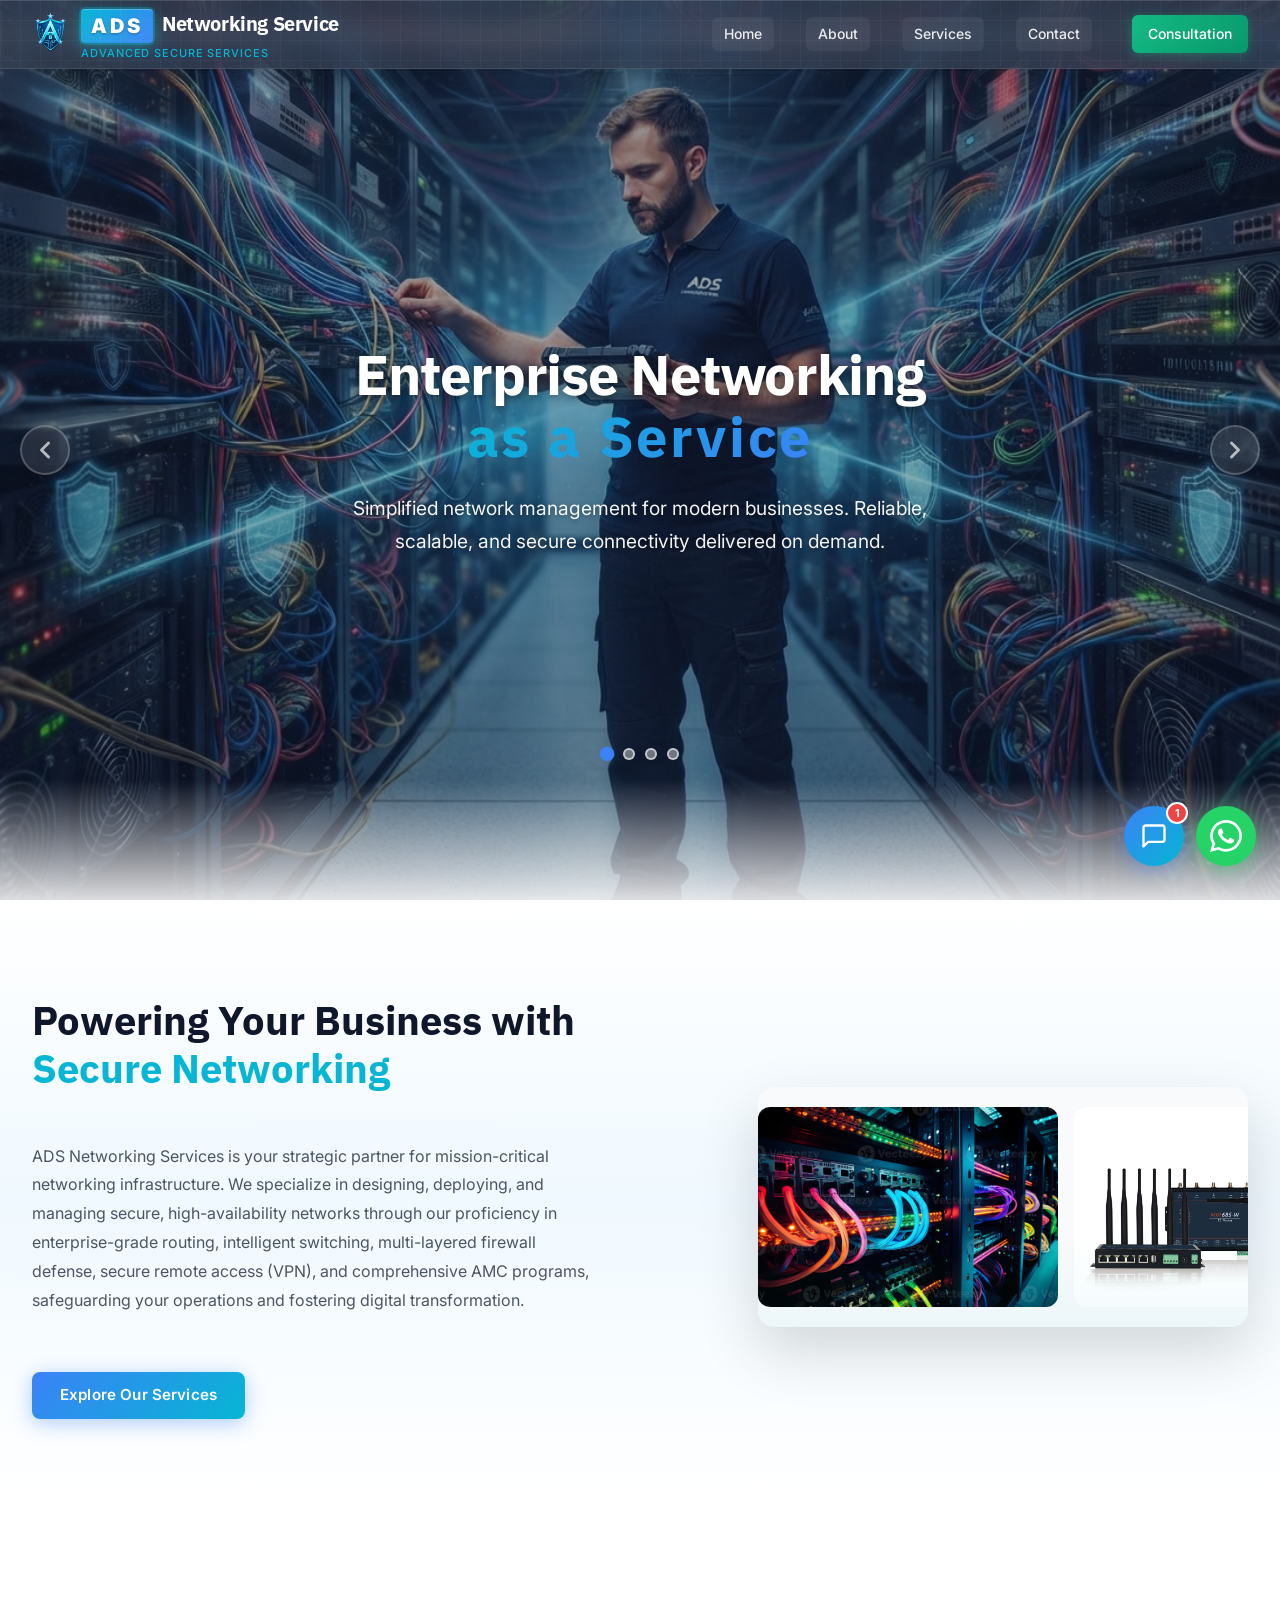
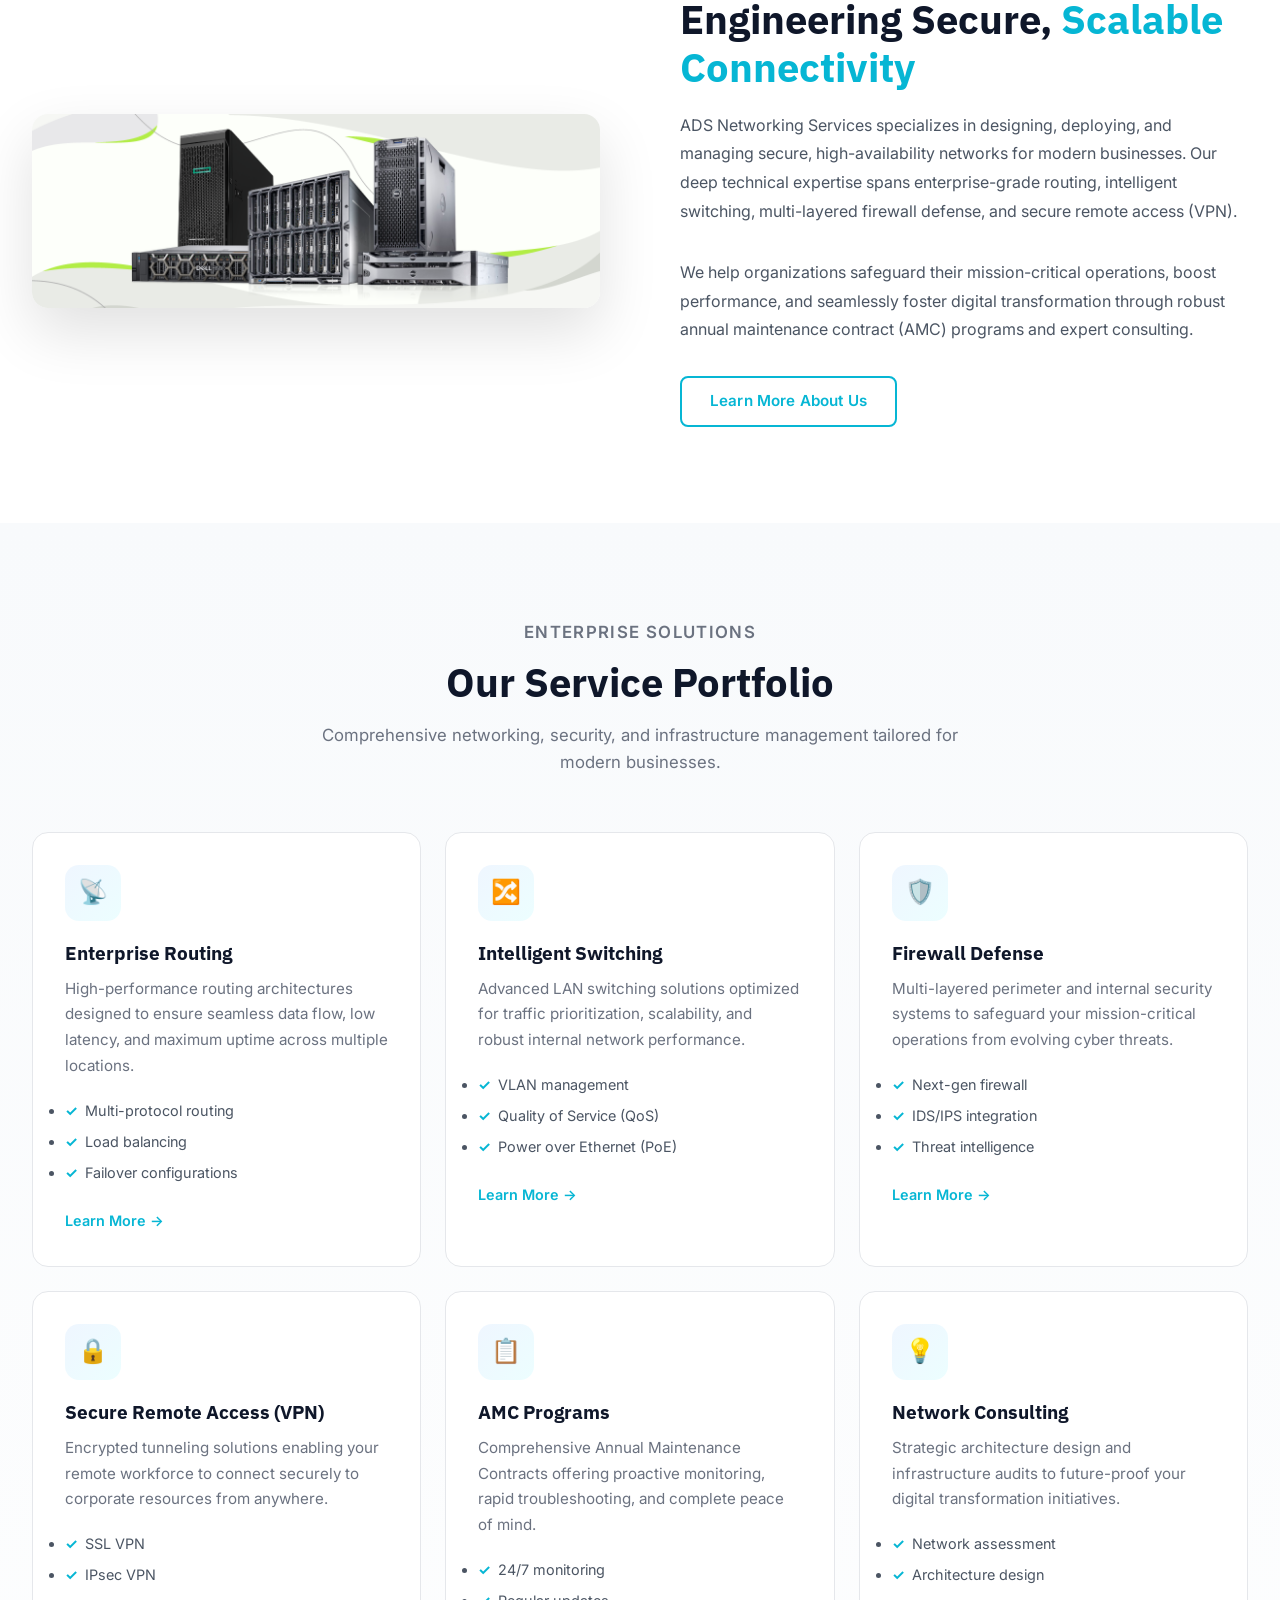
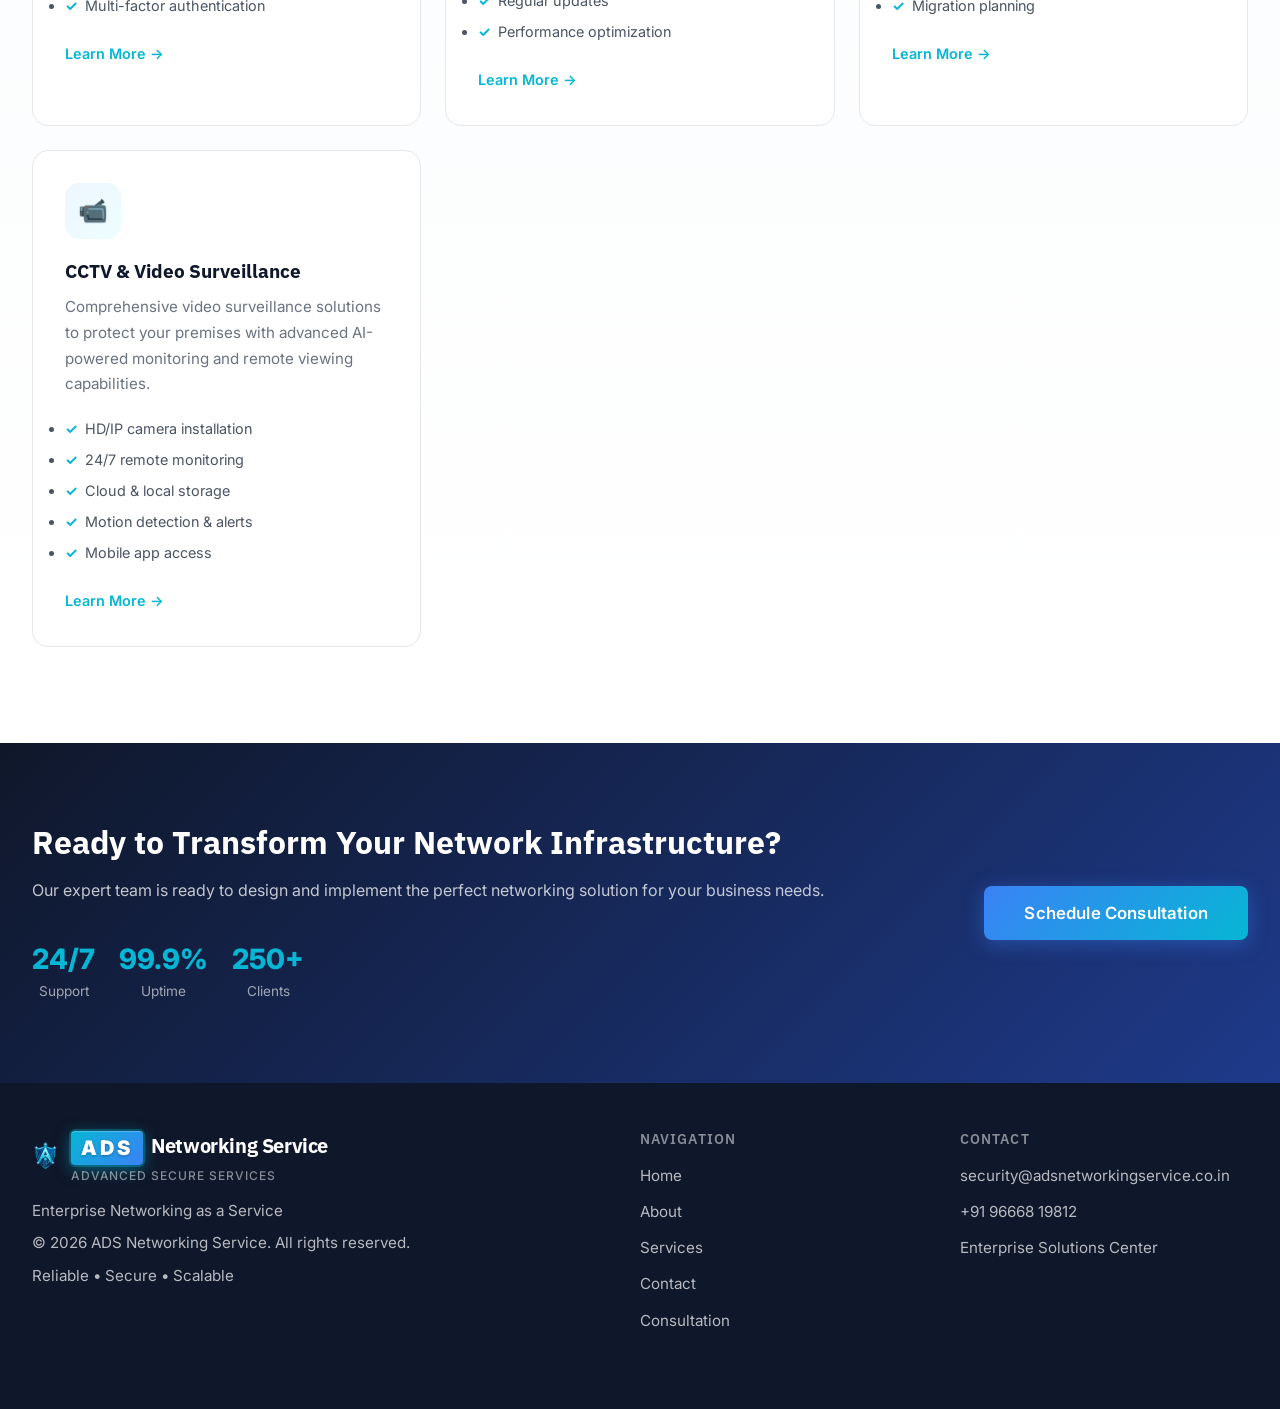
<file: index.html>
<!DOCTYPE html>
<html lang="en">
<head>
<meta charset="UTF-8">
<meta name="viewport" content="width=device-width, initial-scale=1.0">
<title>ADS Networking Service - Enterprise Networking as a Service</title>
<link rel="icon" type="image/png" href="ADS LG.png">
<link rel="apple-touch-icon" href="ADS LG.png">
<link rel="preconnect" href="https://fonts.googleapis.com">
<link rel="preconnect" href="https://fonts.gstatic.com" crossorigin>
<link href="https://fonts.googleapis.com/css2?family=IBM+Plex+Sans:wght@400;600;700&family=Inter:wght@400;500;600;700&family=Pacifico&display=swap" rel="stylesheet">
<link rel="stylesheet" href="style.css?v=4.6">
</head>
<body>

<!-- Navigation -->
<nav>
<div class="container">
<div class="logo">
<img src="ADS LG.png" alt="ADS Networking Service Logo">
<div class="logo-text">
<div class="logo-title"><span class="ads-word">ADS</span> Networking Service</div>
<div class="tagline">Advanced Secure Services</div>
</div>
</div>
<button class="menu-toggle" aria-label="Toggle navigation">
<span></span><span></span><span></span>
</button>
<div class="nav-links">
<a href="index.html" class="nav-link">Home</a>
<a href="about.html" class="nav-link">About</a>
<a href="services.html" class="nav-link">Services</a>
<a href="contact.html" class="nav-link">Contact</a>
<a href="consultation.html" class="nav-cta">Consultation</a>
</div>
</div>
</nav>

<!-- Hero Section -->
<section class="hero" id="home">
<!-- Background Images -->
<div class="hero-bg-images">
<img src="adsbg.png" alt="Networking" class="bg-slide active">
<img src="homepage.jpg" alt="Network" class="bg-slide">
<img src="adsbackground.png" alt="Infrastructure" class="bg-slide">
<img src="SW1.jpg" alt="Switches" class="bg-slide">

</div>

<!-- Navigation Arrows -->
<button class="hero-arrow hero-prev" id="heroPrev" aria-label="Previous image">
<svg xmlns="http://www.w3.org/2000/svg" viewBox="0 0 24 24" width="28" height="28" fill="none" stroke="currentColor" stroke-width="2.5" stroke-linecap="round" stroke-linejoin="round">
<polyline points="15 18 9 12 15 6"></polyline>
</svg>
</button>
<button class="hero-arrow hero-next" id="heroNext" aria-label="Next image">
<svg xmlns="http://www.w3.org/2000/svg" viewBox="0 0 24 24" width="28" height="28" fill="none" stroke="currentColor" stroke-width="2.5" stroke-linecap="round" stroke-linejoin="round">
<polyline points="9 18 15 12 9 6"></polyline>
</svg>
</button>

<!-- Slide Indicators -->
<div class="hero-indicators" id="heroIndicators">
<span class="indicator active" data-slide="0"></span>
</div>

<div class="hero-content">
<h1>Enterprise Networking <span class="ads-highlight">as a Service</span></h1>
<p>Simplified network management for modern businesses. Reliable, scalable, and secure connectivity delivered on demand.</p>
</div>
</section>

<!-- Animated Home Section -->
<section class="home-content" id="features">
<div class="container">
<div class="home-grid">

<div class="home-text reveal">
<h2>Powering Your Business with <span>Secure Networking</span></h2><br>
<p>
ADS Networking Services is your strategic partner for mission-critical networking infrastructure.
We specialize in designing, deploying, and managing secure, high-availability networks through our proficiency in
enterprise-grade routing, intelligent switching, multi-layered firewall defense, secure remote access (VPN),
and comprehensive AMC programs, safeguarding your operations and fostering digital transformation.
</p><br>
<a href="services.html" class="btn btn-primary">
Explore Our Services
</a><br>
</div>

<div class="image-slider reveal">
<div class="slider-track">
<img src="switch.jpg" alt="Switch">
<img src="router.jpg" alt="Router">
<img src="firewall.jpg" alt="Firewall">
<img src="server.png" alt="Server">
</div>
</div>
</div>
</div>
</section>

<!-- About Section -->
<section class="about-section" id="about">
<div class="container">
<div class="about-grid">
<div class="about-image reveal">
<img src="server.png" alt="Enterprise Networking Infrastructure">
</div>
<div class="about-text reveal">
<h2>Engineering Secure, <span>Scalable Connectivity</span></h2>
<p>
ADS Networking Services specializes in designing, deploying, and managing secure, high-availability networks for modern businesses. Our deep technical expertise spans enterprise-grade routing, intelligent switching, multi-layered firewall defense, and secure remote access (VPN).
</p>
<p>
We help organizations safeguard their mission-critical operations, boost performance, and seamlessly foster digital transformation through robust annual maintenance contract (AMC) programs and expert consulting.
</p>
<a href="about.html" class="btn btn-outline">Learn More About Us</a>
</div>
</div>
</div>
</section>

<!-- Services Section -->
<section class="services-section" id="services">
<div class="container">
<div class="section-header reveal">
<p class="eyebrow">Enterprise Solutions</p>
<h2>Our <span>Service Portfolio</span></h2>
<p>Comprehensive networking, security, and infrastructure management tailored for modern businesses.</p>
</div>

<div class="services-grid">
<div class="service-card reveal">
<div class="service-icon">📡</div>
<h3>Enterprise Routing</h3>
<p>High-performance routing architectures designed to ensure seamless data flow, low latency, and maximum uptime across multiple locations.</p>
<ul>
<li>Multi-protocol routing</li>
<li>Load balancing</li>
<li>Failover configurations</li>
</ul>
<a href="services.html" class="service-link">Learn More →</a>
</div>

<div class="service-card reveal">
<div class="service-icon">🔀</div>
<h3>Intelligent Switching</h3>
<p>Advanced LAN switching solutions optimized for traffic prioritization, scalability, and robust internal network performance.</p>
<ul>
<li>VLAN management</li>
<li>Quality of Service (QoS)</li>
<li>Power over Ethernet (PoE)</li>
</ul>
<a href="services.html" class="service-link">Learn More →</a>
</div>

<div class="service-card reveal">
<div class="service-icon">🛡️</div>
<h3>Firewall Defense</h3>
<p>Multi-layered perimeter and internal security systems to safeguard your mission-critical operations from evolving cyber threats.</p>
<ul>
<li>Next-gen firewall</li>
<li>IDS/IPS integration</li>
<li>Threat intelligence</li>
</ul>
<a href="services.html" class="service-link">Learn More →</a>
</div>

<div class="service-card reveal">
<div class="service-icon">🔒</div>
<h3>Secure Remote Access (VPN)</h3>
<p>Encrypted tunneling solutions enabling your remote workforce to connect securely to corporate resources from anywhere.</p>
<ul>
<li>SSL VPN</li>
<li>IPsec VPN</li>
<li>Multi-factor authentication</li>
</ul>
<a href="services.html" class="service-link">Learn More →</a>
</div>

<div class="service-card reveal">
<div class="service-icon">📋</div>
<h3>AMC Programs</h3>
<p>Comprehensive Annual Maintenance Contracts offering proactive monitoring, rapid troubleshooting, and complete peace of mind.</p>
<ul>
<li>24/7 monitoring</li>
<li>Regular updates</li>
<li>Performance optimization</li>
</ul>
<a href="services.html" class="service-link">Learn More →</a>
</div>

<div class="service-card reveal">
<div class="service-icon">💡</div>
<h3>Network Consulting</h3>
<p>Strategic architecture design and infrastructure audits to future-proof your digital transformation initiatives.</p>
<ul>
<li>Network assessment</li>
<li>Architecture design</li>
<li>Migration planning</li>
</ul>
<a href="services.html" class="service-link">Learn More →</a>
</div>

<div class="service-card reveal">
<div class="service-icon">📹</div>
<h3>CCTV & Video Surveillance</h3>
<p>Comprehensive video surveillance solutions to protect your premises with advanced AI-powered monitoring and remote viewing capabilities.</p>
<ul>
<li>HD/IP camera installation</li>
<li>24/7 remote monitoring</li>
<li>Cloud & local storage</li>
<li>Motion detection & alerts</li>
<li>Mobile app access</li>
</ul>
<a href="services.html" class="service-link">Learn More →</a>
</div>
</div>
</div>
</section>

<!-- CTA Section -->
<section class="cta-section" id="consultation">
<div class="container">
<div class="cta-grid">
<div class="cta-content reveal">
<h2>Ready to Transform Your Network Infrastructure?</h2>
<p>Our expert team is ready to design and implement the perfect networking solution for your business needs.</p>
<div class="cta-stats">
<div class="cta-stat">
<div class="cta-stat-number">24/7</div>
<div class="cta-stat-label">Support</div>
</div>
<div class="cta-stat">
<div class="cta-stat-number">99.9%</div>
<div class="cta-stat-label">Uptime</div>
</div>
<div class="cta-stat">
<div class="cta-stat-number">250+</div>
<div class="cta-stat-label">Clients</div>
</div>
</div>
</div>
<div class="cta-action reveal">
<a href="consultation.html" class="btn btn-primary btn-large">Schedule Consultation</a>
</div>
</div>
</div>
</section>

<!-- Footer -->
<footer>
<div class="container">
<div class="footer-grid">
<div class="footer-col">
<div class="footer-brand">
<div class="logo">
<img src="ADS LG.png" alt="ADS Networking Service Logo">
<div class="logo-text">
<div class="logo-title"><span class="ads-word">ADS</span> Networking Service</div>
<div class="tagline">Advanced Secure Services</div>
</div>
</div>
<p class="footer-tagline">Enterprise Networking as a Service</p>
</div>
<p>&copy; 2026 ADS Networking Service. All rights reserved.</p>
<p class="footer-subtitle">Reliable • Secure • Scalable</p>
</div>

<div class="footer-col">
<h4>Navigation</h4>
<a href="index.html">Home</a>
<a href="about.html">About</a>
<a href="services.html">Services</a>
<a href="contact.html">Contact</a>
<a href="consultation.html">Consultation</a>
</div>

<div class="footer-col">
<h4>Contact</h4>
<p><a href="mailto:security@adsnetworkingservice.co.in">security@adsnetworkingservice.co.in</a></p>
<p><a href="tel:+919666819812">+91 96668 19812</a></p>
<p>Enterprise Solutions Center</p>
</div>
</div>
</div>
</footer>

<!-- WhatsApp Floating Button -->
<a href="https://wa.me/919666819812?text=Hi%2C%20I%27m%20interested%20in%20your%20enterprise%20networking%20services" class="whatsapp-float" target="_blank" rel="noopener" aria-label="Chat on WhatsApp">
<svg xmlns="http://www.w3.org/2000/svg" viewBox="0 0 24 24" width="32" height="32" fill="#fff">
<path d="M17.472 14.382c-.297-.149-1.758-.867-2.03-.967-.273-.099-.471-.148-.67.15-.197.297-.767.966-.94 1.164-.173.199-.347.223-.644.075-.297-.15-1.255-.463-2.39-1.475-.883-.788-1.48-1.761-1.653-2.059-.173-.297-.018-.458.13-.606.134-.133.298-.347.446-.52.149-.174.198-.298.298-.497.099-.198.05-.371-.025-.52-.075-.149-.669-1.612-.916-2.207-.242-.579-.487-.5-.669-.51-.173-.008-.371-.01-.57-.01-.198 0-.52.074-.792.372-.272.297-1.04 1.016-1.04 2.479 0 1.462 1.065 2.875 1.213 3.074.149.198 2.096 3.2 5.077 4.487.709.306 1.262.489 1.694.625.712.227 1.36.195 1.871.118.571-.085 1.758-.719 2.006-1.413.248-.694.248-1.289.173-1.413-.074-.124-.272-.198-.57-.347m-5.421 7.403h-.004a9.87 9.87 0 01-5.031-1.378l-.361-.214-3.741.982.998-3.648-.235-.374a9.86 9.86 0 01-1.51-5.26c.001-5.45 4.436-9.884 9.888-9.884 2.64 0 5.122 1.03 6.988 2.898a9.825 9.825 0 012.893 6.994c-.003 5.45-4.437 9.884-9.885 9.884m8.413-18.297A11.815 11.815 0 0012.05 0C5.495 0 .16 5.335.157 11.892c0 2.096.547 4.142 1.588 5.945L.057 24l6.305-1.654a11.882 11.882 0 005.683 1.448h.005c6.554 0 11.89-5.335 11.893-11.893a11.821 11.821 0 00-3.48-8.413Z"/>
</svg>
</a>

<!-- Chatbot Widget -->
<div class="chatbot-widget" id="chatbotWidget">
<button class="chatbot-toggle" id="chatbotToggle" aria-label="Open chat">
<svg class="chat-icon" xmlns="http://www.w3.org/2000/svg" viewBox="0 0 24 24" width="28" height="28" fill="none" stroke="#fff" stroke-width="2" stroke-linecap="round" stroke-linejoin="round">
<path d="M21 15a2 2 0 0 1-2 2H7l-4 4V5a2 2 0 0 1 2-2h14a2 2 0 0 1 2 2z"></path>
</svg>
<svg class="close-icon" xmlns="http://www.w3.org/2000/svg" viewBox="0 0 24 24" width="28" height="28" fill="none" stroke="#fff" stroke-width="2" stroke-linecap="round" stroke-linejoin="round">
<line x1="18" y1="6" x2="6" y2="18"></line>
<line x1="6" y1="6" x2="18" y2="18"></line>
</svg>
<span class="chatbot-notification" id="chatbotNotification">1</span>
</button>

<div class="chatbot-window" id="chatbotWindow">
<div class="chatbot-header">
<div class="chatbot-avatar">🤖</div>
<div class="chatbot-info">
<h4>ADS Assistant</h4>
<span class="chatbot-status"><span class="status-dot"></span> Online</span>
</div>
<button class="chatbot-minimize" id="chatbotMinimize" aria-label="Minimize chat">−</button>
</div>

<div class="chatbot-messages" id="chatbotMessages">
<div class="chat-message bot">
<div class="message-content">
<p>👋 Hi there! Welcome to <strong>ADS Networking Service</strong>.</p>
<p>How can I help you today?</p>
</div>
<span class="message-time">Now</span>
</div>

<div class="quick-replies" id="quickReplies">
<button class="quick-reply" data-reply="services">Our Services</button>
<button class="quick-reply" data-reply="pricing">Pricing</button>
<button class="quick-reply" data-reply="consultation">Free Consultation</button>
<button class="quick-reply" data-reply="support">Technical Support</button>
<button class="quick-reply" data-reply="contact">Contact Info</button>
</div>
</div>

<form class="chatbot-input" id="chatbotForm">
<input type="text" id="chatbotInput" placeholder="Type your message..." autocomplete="off" required>
<button type="submit" aria-label="Send message">
<svg xmlns="http://www.w3.org/2000/svg" viewBox="0 0 24 24" width="20" height="20" fill="none" stroke="currentColor" stroke-width="2" stroke-linecap="round" stroke-linejoin="round">
<line x1="22" y1="2" x2="11" y2="13"></line>
<polygon points="22 2 15 22 11 13 2 9 22 2"></polygon>
</svg>
</button>
</form>

<div class="chatbot-footer">
Powered by <strong>ADS Networking Service</strong>
</div>
</div>
</div>

<script src="script.js?v=3.0"></script>
</body>
</html>
</file>
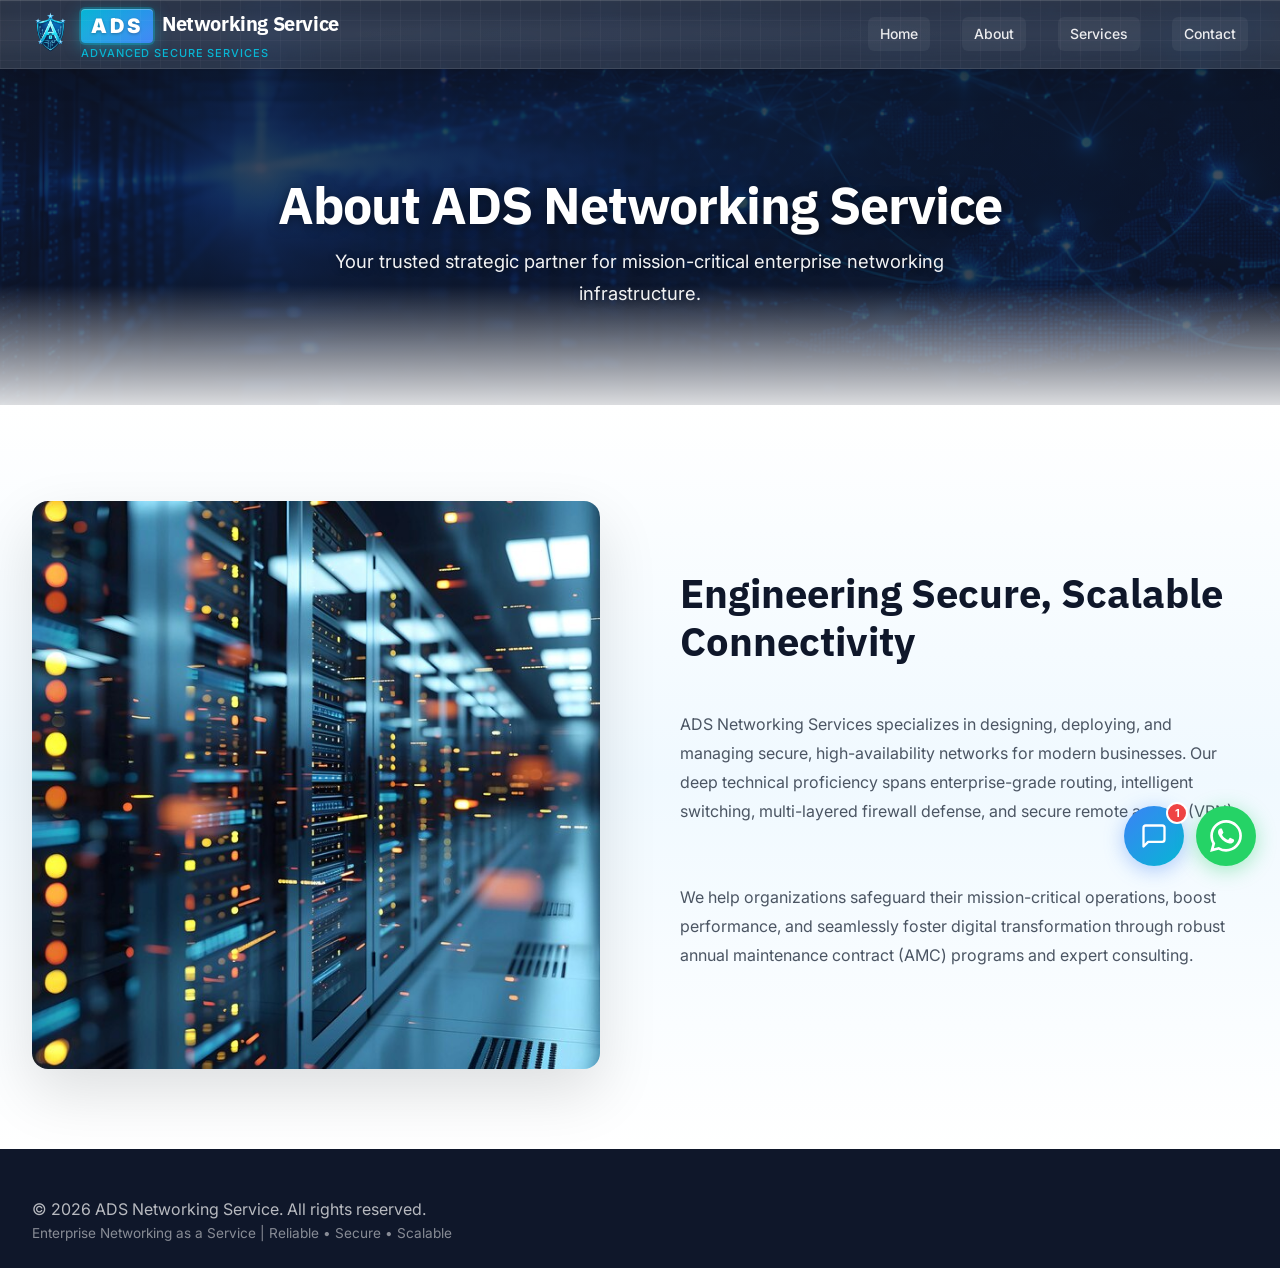
<file: about.html>
<!DOCTYPE html>
<html lang="en">
<head>
<meta charset="UTF-8">
<meta name="viewport" content="width=device-width, initial-scale=1.0">
<title>About Us - ADS Networking Service</title>
<link rel="icon" type="image/png" href="ADS LG.png">
<link rel="apple-touch-icon" href="ADS LG.png">
<link rel="preconnect" href="https://fonts.googleapis.com">
<link rel="preconnect" href="https://fonts.gstatic.com" crossorigin>
<link href="https://fonts.googleapis.com/css2?family=IBM+Plex+Sans:wght@400;600;700&family=Inter:wght@400;500;600;700&family=Pacifico&display=swap" rel="stylesheet">
<link rel="stylesheet" href="style.css?v=4.1">
</head>
<body>

<!-- Navigation -->
<nav>
<div class="container">
<div class="logo">
<img src="ADS LG.png" alt="ADS Networking Service Logo">
<div class="logo-text">
<div class="logo-title"><span class="ads-word">ADS</span> Networking Service</div>
<div class="tagline">Advanced Secure Services</div>
</div>
</div>
<button class="menu-toggle" aria-label="Toggle navigation">
<span></span><span></span><span></span>
</button>
<div class="nav-links">
<a href="index.html" class="nav-link">Home</a>
<a href="about.html" class="nav-link active">About</a>
<a href="services.html" class="nav-link">Services</a>
<a href="contact.html" class="nav-link">Contact</a>
</div>
</div>
</nav>

<!-- About Header -->
<section class="hero page-hero" id="about-header" style="background-image: url('About.png');">
<div class="hero-overlay"></div>
<div class="hero-content">
<h1>About ADS Networking Service</h1>
<p>Your trusted strategic partner for mission-critical enterprise networking infrastructure.</p>
</div>
</section>

<!-- About Content -->
<section class="home-content" id="about-content">
<div class="container">
<div class="about-grid">
<div class="about-image reveal">
<img src="homepage.jpg" alt="Enterprise Networking Infrastructure">
</div>
<div class="about-text reveal">
<h2>Engineering Secure, Scalable Connectivity</h2>
<br>
<p>
ADS Networking Services specializes in designing, deploying, and managing secure, high-availability networks for modern businesses. Our deep technical proficiency spans enterprise-grade routing, intelligent switching, multi-layered firewall defense, and secure remote access (VPN).
</p>
<br>
<p>
We help organizations safeguard their mission-critical operations, boost performance, and seamlessly foster digital transformation through robust annual maintenance contract (AMC) programs and expert consulting.
</p>
</div>
</div>
</div>
</section>

<script src="script.js?v=2.0"></script>

<!-- WhatsApp Floating Button -->
<a href="https://wa.me/919666819812?text=Hi%2C%20I%27m%20interested%20in%20your%20enterprise%20networking%20services" class="whatsapp-float" target="_blank" rel="noopener" aria-label="Chat on WhatsApp">
<svg xmlns="http://www.w3.org/2000/svg" viewBox="0 0 24 24" width="32" height="32" fill="#fff"><path d="M17.472 14.382c-.297-.149-1.758-.867-2.03-.967-.273-.099-.471-.148-.67.15-.197.297-.767.966-.94 1.164-.173.199-.347.223-.644.075-.297-.15-1.255-.463-2.39-1.475-.883-.788-1.48-1.761-1.653-2.059-.173-.297-.018-.458.13-.606.134-.133.298-.347.446-.52.149-.174.198-.298.298-.497.099-.198.05-.371-.025-.52-.075-.149-.669-1.612-.916-2.207-.242-.579-.487-.5-.669-.51-.173-.008-.371-.01-.57-.01-.198 0-.52.074-.792.372-.272.297-1.04 1.016-1.04 2.479 0 1.462 1.065 2.875 1.213 3.074.149.198 2.096 3.2 5.077 4.487.709.306 1.262.489 1.694.625.712.227 1.36.195 1.871.118.571-.085 1.758-.719 2.006-1.413.248-.694.248-1.289.173-1.413-.074-.124-.272-.198-.57-.347m-5.421 7.403h-.004a9.87 9.87 0 01-5.031-1.378l-.361-.214-3.741.982.998-3.648-.235-.374a9.86 9.86 0 01-1.51-5.26c.001-5.45 4.436-9.884 9.888-9.884 2.64 0 5.122 1.03 6.988 2.898a9.825 9.825 0 012.893 6.994c-.003 5.45-4.437 9.884-9.885 9.884m8.413-18.297A11.815 11.815 0 0012.05 0C5.495 0 .16 5.335.157 11.892c0 2.096.547 4.142 1.588 5.945L.057 24l6.305-1.654a11.882 11.882 0 005.683 1.448h.005c6.554 0 11.89-5.335 11.893-11.893a11.821 11.821 0 00-3.48-8.413Z"/></svg>
</a>

<!-- Chatbot Widget -->
<div class="chatbot-widget" id="chatbotWidget">
<button class="chatbot-toggle" id="chatbotToggle" aria-label="Open chat">
<svg class="chat-icon" xmlns="http://www.w3.org/2000/svg" viewBox="0 0 24 24" width="28" height="28" fill="none" stroke="#fff" stroke-width="2" stroke-linecap="round" stroke-linejoin="round"><path d="M21 15a2 2 0 0 1-2 2H7l-4 4V5a2 2 0 0 1 2-2h14a2 2 0 0 1 2 2z"></path></svg>
<svg class="close-icon" xmlns="http://www.w3.org/2000/svg" viewBox="0 0 24 24" width="28" height="28" fill="none" stroke="#fff" stroke-width="2" stroke-linecap="round" stroke-linejoin="round"><line x1="18" y1="6" x2="6" y2="18"></line><line x1="6" y1="6" x2="18" y2="18"></line></svg>
<span class="chatbot-notification" id="chatbotNotification">1</span>
</button>
<div class="chatbot-window" id="chatbotWindow">
<div class="chatbot-header">
<div class="chatbot-avatar">🤖</div>
<div class="chatbot-info"><h4>ADS Assistant</h4><span class="chatbot-status"><span class="status-dot"></span> Online</span></div>
<button class="chatbot-minimize" id="chatbotMinimize" aria-label="Minimize chat">−</button>
</div>
<div class="chatbot-messages" id="chatbotMessages">
<div class="chat-message bot">
<div class="message-content"><p>👋 Hi there! Welcome to <strong>ADS Networking Service</strong>.</p><p>How can I help you today?</p></div>
<span class="message-time">Now</span>
</div>
<div class="quick-replies" id="quickReplies">
<button class="quick-reply" data-reply="services">Our Services</button>
<button class="quick-reply" data-reply="pricing">Pricing</button>
<button class="quick-reply" data-reply="consultation">Free Consultation</button>
<button class="quick-reply" data-reply="support">Technical Support</button>
<button class="quick-reply" data-reply="contact">Contact Info</button>
</div>
</div>
<form class="chatbot-input" id="chatbotForm">
<input type="text" id="chatbotInput" placeholder="Type your message..." autocomplete="off" required>
<button type="submit" aria-label="Send message"><svg xmlns="http://www.w3.org/2000/svg" viewBox="0 0 24 24" width="20" height="20" fill="none" stroke="currentColor" stroke-width="2" stroke-linecap="round" stroke-linejoin="round"><line x1="22" y1="2" x2="11" y2="13"></line><polygon points="22 2 15 22 11 13 2 9 22 2"></polygon></svg></button>
</form>
<div class="chatbot-footer">Powered by <strong>ADS Networking</strong></div>
</div>
</div>

<!-- Footer -->
<footer>
<div class="container">
<p>&copy; 2026 ADS Networking Service. All rights reserved.</p>
<p class="footer-subtitle">Enterprise Networking as a Service | Reliable • Secure • Scalable</p>
</div>
</footer>
</body>
</html>
</file>
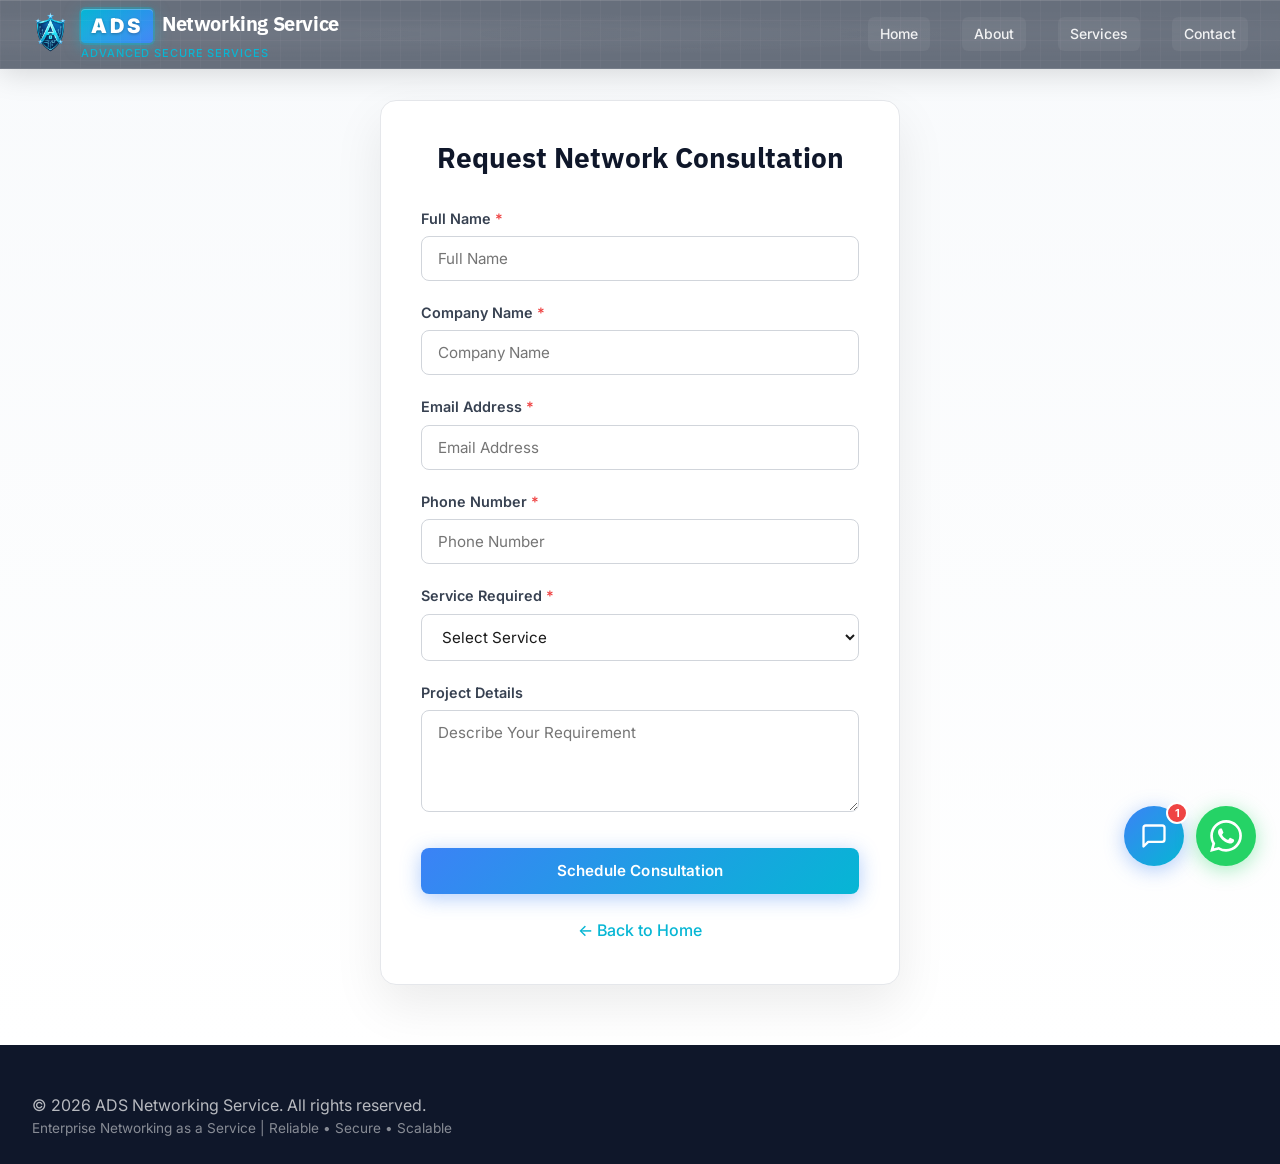
<file: consultation.html>
<!DOCTYPE html>
<html lang="en">
<head>
<meta charset="UTF-8">
<meta name="viewport" content="width=device-width, initial-scale=1.0">
<title>Schedule Consultation - ADS Networking Service</title>
<link rel="icon" type="image/png" href="ADS LG.png">
<link rel="apple-touch-icon" href="ADS LG.png">
<link rel="preconnect" href="https://fonts.googleapis.com">
<link rel="preconnect" href="https://fonts.gstatic.com" crossorigin>
<link href="https://fonts.googleapis.com/css2?family=IBM+Plex+Sans:wght@400;600;700&family=Inter:wght@400;500;600;700&family=Pacifico&display=swap" rel="stylesheet">
<link rel="stylesheet" href="style.css?v=4.2">
</head>
<body>

<!-- Navigation -->
<nav>
<div class="container">
<div class="logo">
<img src="ADS LG.png" alt="ADS Networking Service Logo">
<div class="logo-text">
<div class="logo-title"><span class="ads-word">ADS</span> Networking Service</div>
<div class="tagline">Advanced Secure Services</div>
</div>
</div>
<button class="menu-toggle" aria-label="Toggle navigation">
<span></span><span></span><span></span>
</button>
<div class="nav-links">
<a href="index.html" class="nav-link">Home</a>
<a href="about.html" class="nav-link">About</a>
<a href="services.html" class="nav-link">Services</a>
<a href="contact.html" class="nav-link">Contact</a>
</div>
</div>
</nav>

<!-- Consultation -->
<section class="consultation-page">
<div class="consultation-container">
<h2>Request Network Consultation</h2>

<form id="consultForm" class="consultation-form" action="https://formspree.io/f/xzdjpdqq" method="POST">

    <div class="form-group">
        <label for="name">Full Name <span class="required">*</span></label>
        <input type="text" id="name" name="name" placeholder="Full Name" required>
        <span class="form-error" data-for="name"></span>
    </div>

    <div class="form-group">
        <label for="company">Company Name <span class="required">*</span></label>
        <input type="text" id="company" name="company" placeholder="Company Name" required>
        <span class="form-error" data-for="company"></span>
    </div>

    <div class="form-group">
        <label for="email">Email Address <span class="required">*</span></label>
        <input type="email" id="email" name="email" placeholder="Email Address" required>
        <span class="form-error" data-for="email"></span>
    </div>

    <div class="form-group">
        <label for="phone">Phone Number <span class="required">*</span></label>
        <input type="tel" id="phone" name="phone" placeholder="Phone Number" required>
        <span class="form-error" data-for="phone"></span>
    </div>

    <div class="form-group">
        <label for="service">Service Required <span class="required">*</span></label>
        <select id="service" name="service" required>
            <option value="">Select Service</option>
            <option>LAN Setup</option>
            <option>WAN Infrastructure</option>
            <option>Firewall & Security</option>
            <option>Network Management</option>
            <option>Windows & Linux Server Installation</option>
            <option>CCTV & Video Surveillance</option>
        </select>
    </div>

    <div class="form-group">
        <label for="message">Project Details</label>
        <textarea id="message" name="message" rows="4" placeholder="Describe Your Requirement"></textarea>
    </div>

    <button type="submit" class="btn btn-primary">Schedule Consultation</button>

    <p class="form-success" id="formSuccess" data-form-success="true">
        Thank you! Our networking team will contact you within 24 hours.
    </p>

</form>

<div class="back-home">
<a href="index.html">← Back to Home</a>
</div>
</div>
</section>

<script src="script.js?v=2.0"></script>

<!-- WhatsApp Floating Button -->
<a href="https://wa.me/919666819812?text=Hi%2C%20I%27m%20interested%20in%20your%20enterprise%20networking%20services" class="whatsapp-float" target="_blank" rel="noopener" aria-label="Chat on WhatsApp">
<svg xmlns="http://www.w3.org/2000/svg" viewBox="0 0 24 24" width="32" height="32" fill="#fff"><path d="M17.472 14.382c-.297-.149-1.758-.867-2.03-.967-.273-.099-.471-.148-.67.15-.197.297-.767.966-.94 1.164-.173.199-.347.223-.644.075-.297-.15-1.255-.463-2.39-1.475-.883-.788-1.48-1.761-1.653-2.059-.173-.297-.018-.458.13-.606.134-.133.298-.347.446-.52.149-.174.198-.298.298-.497.099-.198.05-.371-.025-.52-.075-.149-.669-1.612-.916-2.207-.242-.579-.487-.5-.669-.51-.173-.008-.371-.01-.57-.01-.198 0-.52.074-.792.372-.272.297-1.04 1.016-1.04 2.479 0 1.462 1.065 2.875 1.213 3.074.149.198 2.096 3.2 5.077 4.487.709.306 1.262.489 1.694.625.712.227 1.36.195 1.871.118.571-.085 1.758-.719 2.006-1.413.248-.694.248-1.289.173-1.413-.074-.124-.272-.198-.57-.347m-5.421 7.403h-.004a9.87 9.87 0 01-5.031-1.378l-.361-.214-3.741.982.998-3.648-.235-.374a9.86 9.86 0 01-1.51-5.26c.001-5.45 4.436-9.884 9.888-9.884 2.64 0 5.122 1.03 6.988 2.898a9.825 9.825 0 012.893 6.994c-.003 5.45-4.437 9.884-9.885 9.884m8.413-18.297A11.815 11.815 0 0012.05 0C5.495 0 .16 5.335.157 11.892c0 2.096.547 4.142 1.588 5.945L.057 24l6.305-1.654a11.882 11.882 0 005.683 1.448h.005c6.554 0 11.89-5.335 11.893-11.893a11.821 11.821 0 00-3.48-8.413Z"/></svg>
</a>

<!-- Chatbot Widget -->
<div class="chatbot-widget" id="chatbotWidget">
<button class="chatbot-toggle" id="chatbotToggle" aria-label="Open chat">
<svg class="chat-icon" xmlns="http://www.w3.org/2000/svg" viewBox="0 0 24 24" width="28" height="28" fill="none" stroke="#fff" stroke-width="2" stroke-linecap="round" stroke-linejoin="round"><path d="M21 15a2 2 0 0 1-2 2H7l-4 4V5a2 2 0 0 1 2-2h14a2 2 0 0 1 2 2z"></path></svg>
<svg class="close-icon" xmlns="http://www.w3.org/2000/svg" viewBox="0 0 24 24" width="28" height="28" fill="none" stroke="#fff" stroke-width="2" stroke-linecap="round" stroke-linejoin="round"><line x1="18" y1="6" x2="6" y2="18"></line><line x1="6" y1="6" x2="18" y2="18"></line></svg>
<span class="chatbot-notification" id="chatbotNotification">1</span>
</button>
<div class="chatbot-window" id="chatbotWindow">
<div class="chatbot-header">
<div class="chatbot-avatar">🤖</div>
<div class="chatbot-info"><h4>ADS Assistant</h4><span class="chatbot-status"><span class="status-dot"></span> Online</span></div>
<button class="chatbot-minimize" id="chatbotMinimize" aria-label="Minimize chat">−</button>
</div>
<div class="chatbot-messages" id="chatbotMessages">
<div class="chat-message bot">
<div class="message-content"><p>👋 Hi there! Welcome to <strong>ADS Networking Service</strong>.</p><p>How can I help you today?</p></div>
<span class="message-time">Now</span>
</div>
<div class="quick-replies" id="quickReplies">
<button class="quick-reply" data-reply="services">Our Services</button>
<button class="quick-reply" data-reply="pricing">Pricing</button>
<button class="quick-reply" data-reply="consultation">Free Consultation</button>
<button class="quick-reply" data-reply="support">Technical Support</button>
<button class="quick-reply" data-reply="contact">Contact Info</button>
</div>
</div>
<form class="chatbot-input" id="chatbotForm">
<input type="text" id="chatbotInput" placeholder="Type your message..." autocomplete="off" required>
<button type="submit" aria-label="Send message"><svg xmlns="http://www.w3.org/2000/svg" viewBox="0 0 24 24" width="20" height="20" fill="none" stroke="currentColor" stroke-width="2" stroke-linecap="round" stroke-linejoin="round"><line x1="22" y1="2" x2="11" y2="13"></line><polygon points="22 2 15 22 11 13 2 9 22 2"></polygon></svg></button>
</form>
<div class="chatbot-footer">Powered by <strong>ADS Networking</strong></div>
</div>
</div>

<!-- Footer -->
<footer>
<div class="container">
<p>&copy; 2026 ADS Networking Service. All rights reserved.</p>
<p class="footer-subtitle">Enterprise Networking as a Service | Reliable • Secure • Scalable</p>
</div>
</footer>
</body>
</html>
</file>
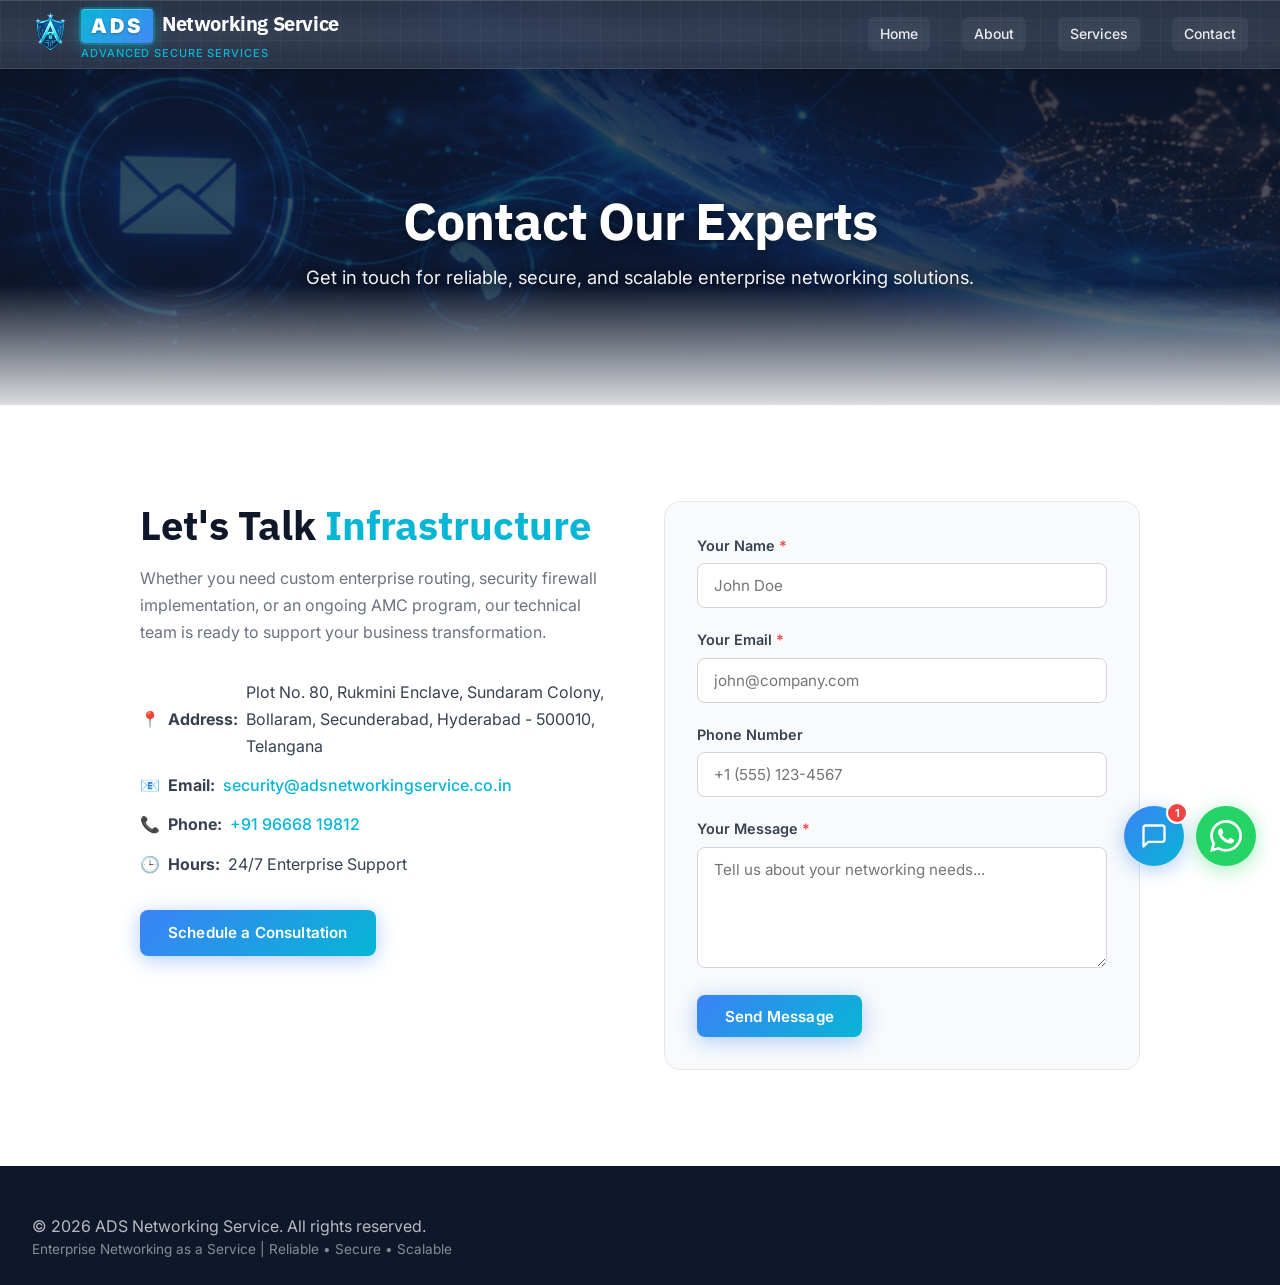
<file: contact.html>
<!DOCTYPE html>
<html lang="en">
<head>
<meta charset="UTF-8">
<meta name="viewport" content="width=device-width, initial-scale=1.0">
<title>Contact Us - ADS Networking Service</title>
<link rel="icon" type="image/png" href="ADS LG.png">
<link rel="apple-touch-icon" href="ADS LG.png">
<link rel="preconnect" href="https://fonts.googleapis.com">
<link rel="preconnect" href="https://fonts.gstatic.com" crossorigin>
<link href="https://fonts.googleapis.com/css2?family=IBM+Plex+Sans:wght@400;600;700&family=Inter:wght@400;500;600;700&family=Pacifico&display=swap" rel="stylesheet">
<link rel="stylesheet" href="style.css?v=4.1">
</head>
<body>

<!-- Navigation -->
<nav>
<div class="container">
<div class="logo">
<img src="ADS LG.png" alt="ADS Networking Service Logo">
<div class="logo-text">
<div class="logo-title"><span class="ads-word">ADS</span> Networking Service</div>
<div class="tagline">Advanced Secure Services</div>
</div>
</div>
<button class="menu-toggle" aria-label="Toggle navigation">
<span></span><span></span><span></span>
</button>
<div class="nav-links">
<a href="index.html" class="nav-link">Home</a>
<a href="about.html" class="nav-link">About</a>
<a href="services.html" class="nav-link">Services</a>
<a href="contact.html" class="nav-link active">Contact</a>
</div>
</div>
</nav>

<!-- Contact Header -->
<section class="hero page-hero" id="contact-header" style="background-image: url('contact.png');">
<div class="hero-overlay"></div>
<div class="hero-content">
<h1>Contact Our Experts</h1>
<p>Get in touch for reliable, secure, and scalable enterprise networking solutions.</p>
</div>
</section>

<!-- Contact Section -->
<section class="contact-section" id="contact-info">
<div class="container">
<div class="contact-wrapper">
<div class="contact-info reveal">
<h2>Let's Talk <span>Infrastructure</span></h2>
<p>Whether you need custom enterprise routing, security firewall implementation, or an ongoing AMC program, our technical team is ready to support your business transformation.</p>
<div class="contact-details">
<p>📍 <strong>Address:</strong> Plot No. 80, Rukmini Enclave, Sundaram Colony, Bollaram, Secunderabad, Hyderabad - 500010, Telangana</p>
<p>📧 <strong>Email:</strong> <a href="mailto:security@adsnetworkingservice.co.in">security@adsnetworkingservice.co.in</a></p>
<p>📞 <strong>Phone:</strong> <a href="tel:+919666819812">+91 96668 19812</a></p>
<p>🕒 <strong>Hours:</strong> 24/7 Enterprise Support</p>
</div>
<a href="consultation.html" class="btn btn-primary">Schedule a Consultation</a>
</div>

<form class="contact-form reveal" action="https://formspree.io/f/YOUR_FORM_ID" method="POST" id="contactForm">
<div class="form-group">
<label for="name">Your Name <span class="required">*</span></label>
<input type="text" id="name" name="name" placeholder="John Doe" required>
</div>
<div class="form-group">
<label for="email">Your Email <span class="required">*</span></label>
<input type="email" id="email" name="email" placeholder="john@company.com" required>
</div>
<div class="form-group">
<label for="phone">Phone Number</label>
<input type="tel" id="phone" name="phone" placeholder="+1 (555) 123-4567">
</div>
<div class="form-group">
<label for="message">Your Message <span class="required">*</span></label>
<textarea id="message" name="message" rows="5" placeholder="Tell us about your networking needs..." required></textarea>
</div>
<button type="submit" class="btn btn-primary">Send Message</button>
<p class="form-success" id="formSuccess" data-form-success="true">Thank you! Your message has been sent.</p>
</form>
</div>
</div>
</section>

<script src="script.js?v=2.0"></script>

<!-- WhatsApp Floating Button -->
<a href="https://wa.me/919666819812?text=Hi%2C%20I%27m%20interested%20in%20your%20enterprise%20networking%20services" class="whatsapp-float" target="_blank" rel="noopener" aria-label="Chat on WhatsApp">
<svg xmlns="http://www.w3.org/2000/svg" viewBox="0 0 24 24" width="32" height="32" fill="#fff"><path d="M17.472 14.382c-.297-.149-1.758-.867-2.03-.967-.273-.099-.471-.148-.67.15-.197.297-.767.966-.94 1.164-.173.199-.347.223-.644.075-.297-.15-1.255-.463-2.39-1.475-.883-.788-1.48-1.761-1.653-2.059-.173-.297-.018-.458.13-.606.134-.133.298-.347.446-.52.149-.174.198-.298.298-.497.099-.198.05-.371-.025-.52-.075-.149-.669-1.612-.916-2.207-.242-.579-.487-.5-.669-.51-.173-.008-.371-.01-.57-.01-.198 0-.52.074-.792.372-.272.297-1.04 1.016-1.04 2.479 0 1.462 1.065 2.875 1.213 3.074.149.198 2.096 3.2 5.077 4.487.709.306 1.262.489 1.694.625.712.227 1.36.195 1.871.118.571-.085 1.758-.719 2.006-1.413.248-.694.248-1.289.173-1.413-.074-.124-.272-.198-.57-.347m-5.421 7.403h-.004a9.87 9.87 0 01-5.031-1.378l-.361-.214-3.741.982.998-3.648-.235-.374a9.86 9.86 0 01-1.51-5.26c.001-5.45 4.436-9.884 9.888-9.884 2.64 0 5.122 1.03 6.988 2.898a9.825 9.825 0 012.893 6.994c-.003 5.45-4.437 9.884-9.885 9.884m8.413-18.297A11.815 11.815 0 0012.05 0C5.495 0 .16 5.335.157 11.892c0 2.096.547 4.142 1.588 5.945L.057 24l6.305-1.654a11.882 11.882 0 005.683 1.448h.005c6.554 0 11.89-5.335 11.893-11.893a11.821 11.821 0 00-3.48-8.413Z"/></svg>
</a>

<!-- Chatbot Widget -->
<div class="chatbot-widget" id="chatbotWidget">
<button class="chatbot-toggle" id="chatbotToggle" aria-label="Open chat">
<svg class="chat-icon" xmlns="http://www.w3.org/2000/svg" viewBox="0 0 24 24" width="28" height="28" fill="none" stroke="#fff" stroke-width="2" stroke-linecap="round" stroke-linejoin="round"><path d="M21 15a2 2 0 0 1-2 2H7l-4 4V5a2 2 0 0 1 2-2h14a2 2 0 0 1 2 2z"></path></svg>
<svg class="close-icon" xmlns="http://www.w3.org/2000/svg" viewBox="0 0 24 24" width="28" height="28" fill="none" stroke="#fff" stroke-width="2" stroke-linecap="round" stroke-linejoin="round"><line x1="18" y1="6" x2="6" y2="18"></line><line x1="6" y1="6" x2="18" y2="18"></line></svg>
<span class="chatbot-notification" id="chatbotNotification">1</span>
</button>
<div class="chatbot-window" id="chatbotWindow">
<div class="chatbot-header">
<div class="chatbot-avatar">🤖</div>
<div class="chatbot-info"><h4>ADS Assistant</h4><span class="chatbot-status"><span class="status-dot"></span> Online</span></div>
<button class="chatbot-minimize" id="chatbotMinimize" aria-label="Minimize chat">−</button>
</div>
<div class="chatbot-messages" id="chatbotMessages">
<div class="chat-message bot">
<div class="message-content"><p>👋 Hi there! Welcome to <strong>ADS Networking Service</strong>.</p><p>How can I help you today?</p></div>
<span class="message-time">Now</span>
</div>
<div class="quick-replies" id="quickReplies">
<button class="quick-reply" data-reply="services">Our Services</button>
<button class="quick-reply" data-reply="pricing">Pricing</button>
<button class="quick-reply" data-reply="consultation">Free Consultation</button>
<button class="quick-reply" data-reply="support">Technical Support</button>
<button class="quick-reply" data-reply="contact">Contact Info</button>
</div>
</div>
<form class="chatbot-input" id="chatbotForm">
<input type="text" id="chatbotInput" placeholder="Type your message..." autocomplete="off" required>
<button type="submit" aria-label="Send message"><svg xmlns="http://www.w3.org/2000/svg" viewBox="0 0 24 24" width="20" height="20" fill="none" stroke="currentColor" stroke-width="2" stroke-linecap="round" stroke-linejoin="round"><line x1="22" y1="2" x2="11" y2="13"></line><polygon points="22 2 15 22 11 13 2 9 22 2"></polygon></svg></button>
</form>
<div class="chatbot-footer">Powered by <strong>ADS Networking</strong></div>
</div>
</div>

<!-- Footer -->
<footer>
<div class="container">
<p>&copy; 2026 ADS Networking Service. All rights reserved.</p>
<p class="footer-subtitle">Enterprise Networking as a Service | Reliable • Secure • Scalable</p>
</div>
</footer>
</body>
</html>
</file>
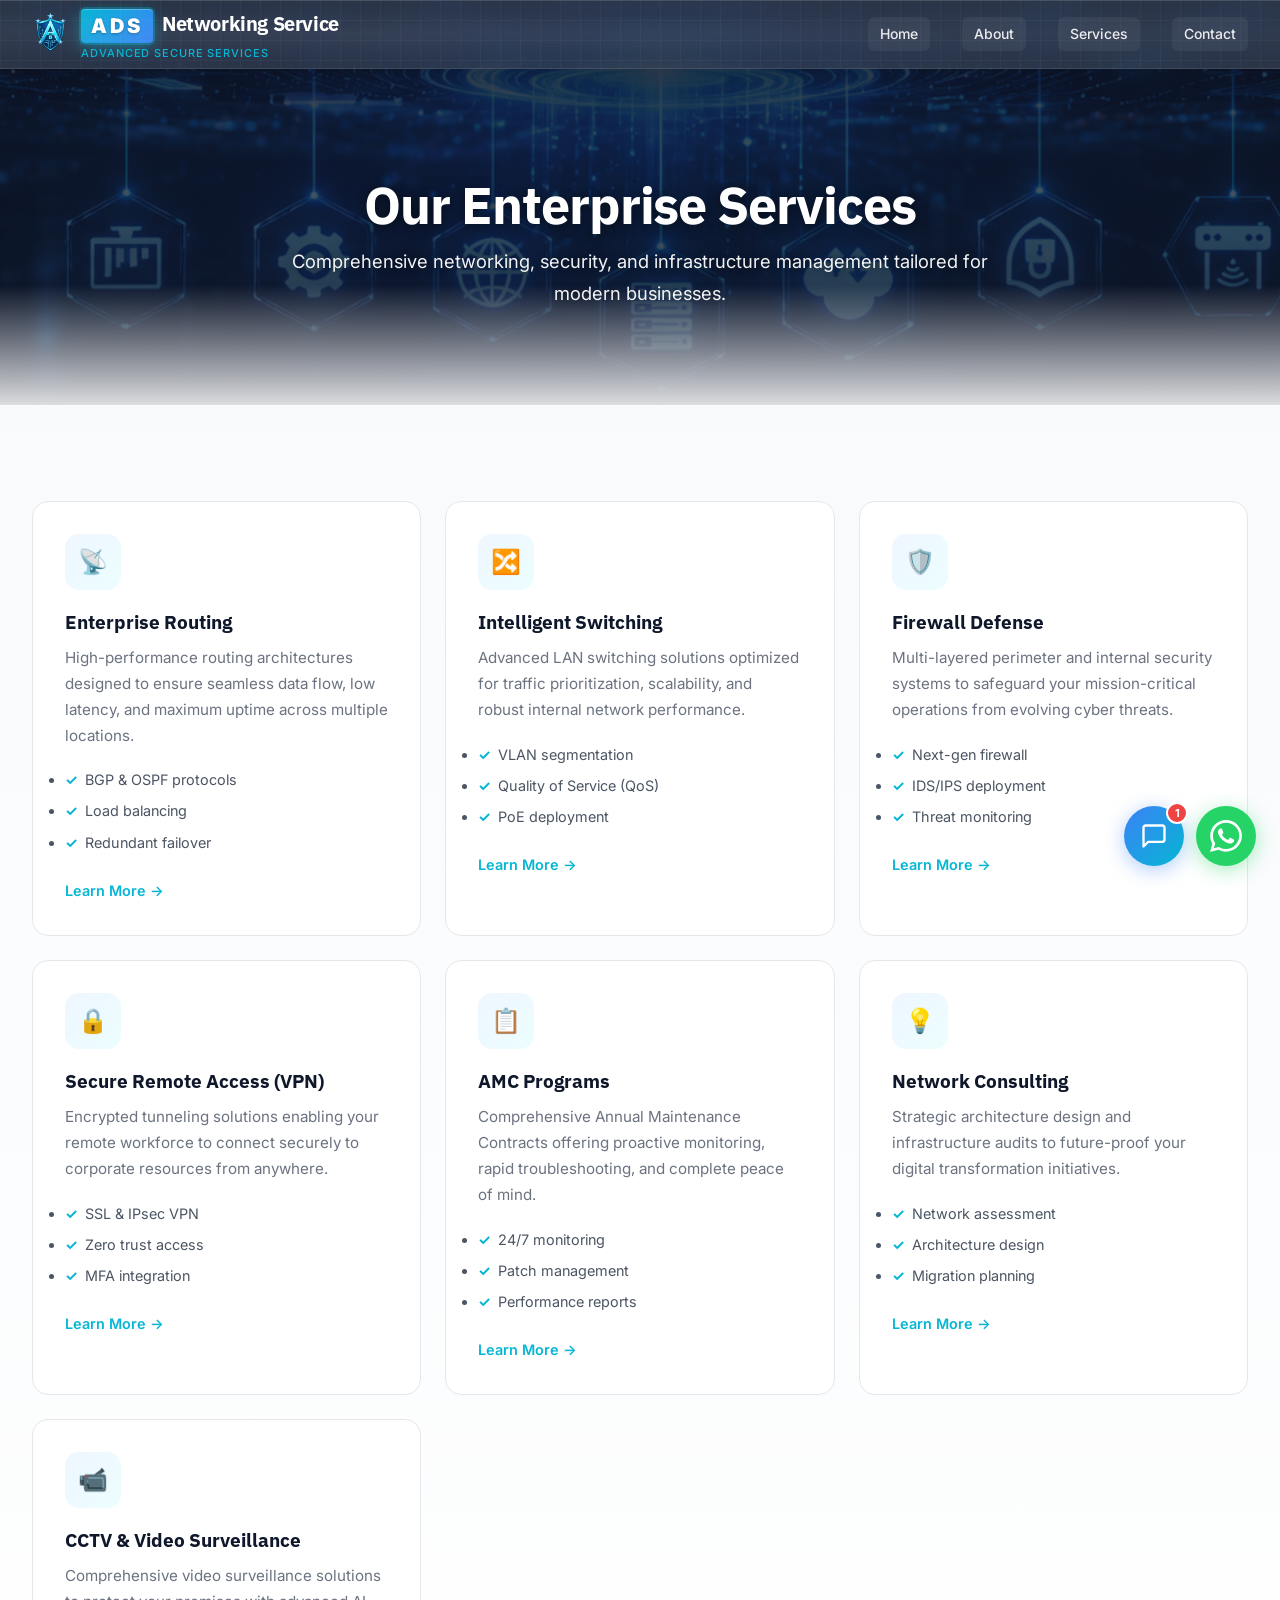
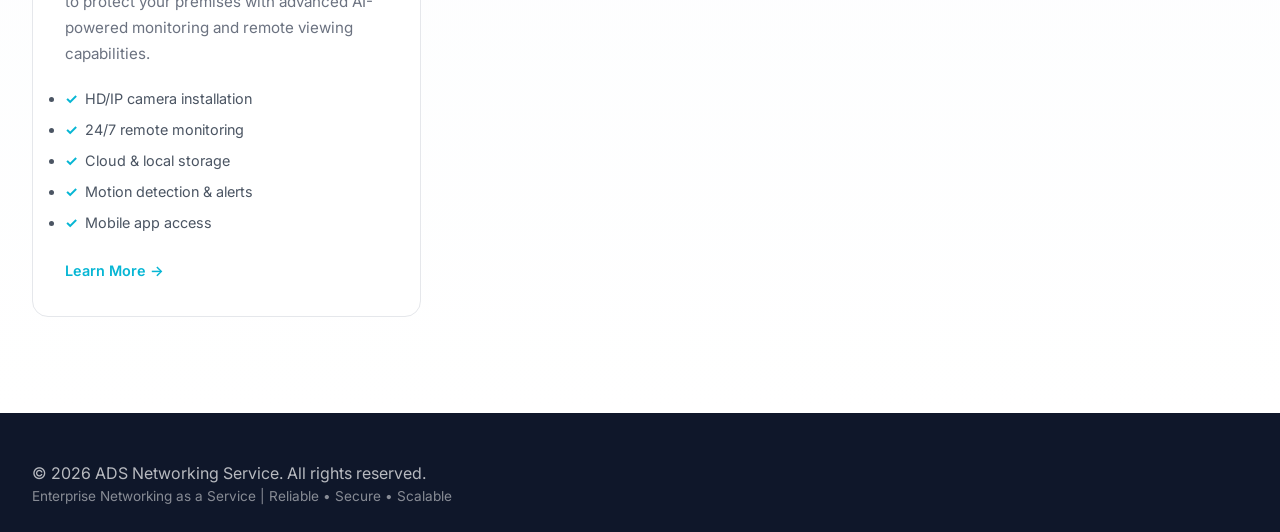
<file: services.html>
<!DOCTYPE html>
<html lang="en">
<head>
<meta charset="UTF-8">
<meta name="viewport" content="width=device-width, initial-scale=1.0">
<title>Services - ADS Networking Service</title>
<link rel="icon" type="image/png" href="ADS LG.png">
<link rel="apple-touch-icon" href="ADS LG.png">
<link rel="preconnect" href="https://fonts.googleapis.com">
<link rel="preconnect" href="https://fonts.gstatic.com" crossorigin>
<link href="https://fonts.googleapis.com/css2?family=IBM+Plex+Sans:wght@400;600;700&family=Inter:wght@400;500;600;700&family=Pacifico&display=swap" rel="stylesheet">
<link rel="stylesheet" href="style.css?v=4.1">
</head>
<body>

<!-- Navigation -->
<nav>
<div class="container">
<div class="logo">
<img src="ADS LG.png" alt="ADS Networking Service Logo">
<div class="logo-text">
<div class="logo-title"><span class="ads-word">ADS</span> Networking Service</div>
<div class="tagline">Advanced Secure Services</div>
</div>
</div>
<button class="menu-toggle" aria-label="Toggle navigation">
<span></span><span></span><span></span>
</button>
<div class="nav-links">
<a href="index.html" class="nav-link">Home</a>
<a href="about.html" class="nav-link">About</a>
<a href="services.html" class="nav-link active">Services</a>
<a href="contact.html" class="nav-link">Contact</a>
</div>
</div>
</nav>

<!-- Services Header -->
<section class="hero page-hero" id="services-header" style="background-image: url('services.png');">
<div class="hero-overlay"></div>
<div class="hero-content">
<h1>Our Enterprise Services</h1>
<p>Comprehensive networking, security, and infrastructure management tailored for modern businesses.</p>
</div>
</section>

<!-- Services Grid Section -->
<section class="services-section" id="services-details">
<div class="container">
<div class="services-grid">
    <div class="service-card reveal">
        <div class="service-icon">📡</div>
        <h3>Enterprise Routing</h3>
        <p>High-performance routing architectures designed to ensure seamless data flow, low latency, and maximum uptime across multiple locations.</p>
        <ul>
            <li>BGP &amp; OSPF protocols</li>
            <li>Load balancing</li>
            <li>Redundant failover</li>
        </ul>
        <a href="contact.html" class="service-link">Learn More →</a>
    </div>
    <div class="service-card reveal">
        <div class="service-icon">🔀</div>
        <h3>Intelligent Switching</h3>
        <p>Advanced LAN switching solutions optimized for traffic prioritization, scalability, and robust internal network performance.</p>
        <ul>
            <li>VLAN segmentation</li>
            <li>Quality of Service (QoS)</li>
            <li>PoE deployment</li>
        </ul>
        <a href="contact.html" class="service-link">Learn More →</a>
    </div>
    <div class="service-card reveal">
        <div class="service-icon">🛡️</div>
        <h3>Firewall Defense</h3>
        <p>Multi-layered perimeter and internal security systems to safeguard your mission-critical operations from evolving cyber threats.</p>
        <ul>
            <li>Next-gen firewall</li>
            <li>IDS/IPS deployment</li>
            <li>Threat monitoring</li>
        </ul>
        <a href="contact.html" class="service-link">Learn More →</a>
    </div>
    <div class="service-card reveal">
        <div class="service-icon">🔒</div>
        <h3>Secure Remote Access (VPN)</h3>
        <p>Encrypted tunneling solutions enabling your remote workforce to connect securely to corporate resources from anywhere.</p>
        <ul>
            <li>SSL &amp; IPsec VPN</li>
            <li>Zero trust access</li>
            <li>MFA integration</li>
        </ul>
        <a href="contact.html" class="service-link">Learn More →</a>
    </div>
    <div class="service-card reveal">
        <div class="service-icon">📋</div>
        <h3>AMC Programs</h3>
        <p>Comprehensive Annual Maintenance Contracts offering proactive monitoring, rapid troubleshooting, and complete peace of mind.</p>
        <ul>
            <li>24/7 monitoring</li>
            <li>Patch management</li>
            <li>Performance reports</li>
        </ul>
        <a href="contact.html" class="service-link">Learn More →</a>
    </div>
    <div class="service-card reveal">
        <div class="service-icon">💡</div>
        <h3>Network Consulting</h3>
        <p>Strategic architecture design and infrastructure audits to future-proof your digital transformation initiatives.</p>
        <ul>
            <li>Network assessment</li>
            <li>Architecture design</li>
            <li>Migration planning</li>
        </ul>
        <a href="contact.html" class="service-link">Learn More →</a>
    </div>
    <div class="service-card reveal">
        <div class="service-icon">📹</div>
        <h3>CCTV &amp; Video Surveillance</h3>
        <p>Comprehensive video surveillance solutions to protect your premises with advanced AI-powered monitoring and remote viewing capabilities.</p>
        <ul>
            <li>HD/IP camera installation</li>
            <li>24/7 remote monitoring</li>
            <li>Cloud &amp; local storage</li>
            <li>Motion detection &amp; alerts</li>
            <li>Mobile app access</li>
        </ul>
        <a href="contact.html" class="service-link">Learn More →</a>
    </div>
</div>
</div>
</section>

<script src="script.js?v=2.0"></script>

<!-- WhatsApp Floating Button -->
<a href="https://wa.me/919666819812?text=Hi%2C%20I%27m%20interested%20in%20your%20enterprise%20networking%20services" class="whatsapp-float" target="_blank" rel="noopener" aria-label="Chat on WhatsApp">
<svg xmlns="http://www.w3.org/2000/svg" viewBox="0 0 24 24" width="32" height="32" fill="#fff"><path d="M17.472 14.382c-.297-.149-1.758-.867-2.03-.967-.273-.099-.471-.148-.67.15-.197.297-.767.966-.94 1.164-.173.199-.347.223-.644.075-.297-.15-1.255-.463-2.39-1.475-.883-.788-1.48-1.761-1.653-2.059-.173-.297-.018-.458.13-.606.134-.133.298-.347.446-.52.149-.174.198-.298.298-.497.099-.198.05-.371-.025-.52-.075-.149-.669-1.612-.916-2.207-.242-.579-.487-.5-.669-.51-.173-.008-.371-.01-.57-.01-.198 0-.52.074-.792.372-.272.297-1.04 1.016-1.04 2.479 0 1.462 1.065 2.875 1.213 3.074.149.198 2.096 3.2 5.077 4.487.709.306 1.262.489 1.694.625.712.227 1.36.195 1.871.118.571-.085 1.758-.719 2.006-1.413.248-.694.248-1.289.173-1.413-.074-.124-.272-.198-.57-.347m-5.421 7.403h-.004a9.87 9.87 0 01-5.031-1.378l-.361-.214-3.741.982.998-3.648-.235-.374a9.86 9.86 0 01-1.51-5.26c.001-5.45 4.436-9.884 9.888-9.884 2.64 0 5.122 1.03 6.988 2.898a9.825 9.825 0 012.893 6.994c-.003 5.45-4.437 9.884-9.885 9.884m8.413-18.297A11.815 11.815 0 0012.05 0C5.495 0 .16 5.335.157 11.892c0 2.096.547 4.142 1.588 5.945L.057 24l6.305-1.654a11.882 11.882 0 005.683 1.448h.005c6.554 0 11.89-5.335 11.893-11.893a11.821 11.821 0 00-3.48-8.413Z"/></svg>
</a>

<!-- Chatbot Widget -->
<div class="chatbot-widget" id="chatbotWidget">
<button class="chatbot-toggle" id="chatbotToggle" aria-label="Open chat">
<svg class="chat-icon" xmlns="http://www.w3.org/2000/svg" viewBox="0 0 24 24" width="28" height="28" fill="none" stroke="#fff" stroke-width="2" stroke-linecap="round" stroke-linejoin="round"><path d="M21 15a2 2 0 0 1-2 2H7l-4 4V5a2 2 0 0 1 2-2h14a2 2 0 0 1 2 2z"></path></svg>
<svg class="close-icon" xmlns="http://www.w3.org/2000/svg" viewBox="0 0 24 24" width="28" height="28" fill="none" stroke="#fff" stroke-width="2" stroke-linecap="round" stroke-linejoin="round"><line x1="18" y1="6" x2="6" y2="18"></line><line x1="6" y1="6" x2="18" y2="18"></line></svg>
<span class="chatbot-notification" id="chatbotNotification">1</span>
</button>
<div class="chatbot-window" id="chatbotWindow">
<div class="chatbot-header">
<div class="chatbot-avatar">🤖</div>
<div class="chatbot-info"><h4>ADS Assistant</h4><span class="chatbot-status"><span class="status-dot"></span> Online</span></div>
<button class="chatbot-minimize" id="chatbotMinimize" aria-label="Minimize chat">−</button>
</div>
<div class="chatbot-messages" id="chatbotMessages">
<div class="chat-message bot">
<div class="message-content"><p>👋 Hi there! Welcome to <strong>ADS Networking Service</strong>.</p><p>How can I help you today?</p></div>
<span class="message-time">Now</span>
</div>
<div class="quick-replies" id="quickReplies">
<button class="quick-reply" data-reply="services">Our Services</button>
<button class="quick-reply" data-reply="pricing">Pricing</button>
<button class="quick-reply" data-reply="consultation">Free Consultation</button>
<button class="quick-reply" data-reply="support">Technical Support</button>
<button class="quick-reply" data-reply="contact">Contact Info</button>
</div>
</div>
<form class="chatbot-input" id="chatbotForm">
<input type="text" id="chatbotInput" placeholder="Type your message..." autocomplete="off" required>
<button type="submit" aria-label="Send message"><svg xmlns="http://www.w3.org/2000/svg" viewBox="0 0 24 24" width="20" height="20" fill="none" stroke="currentColor" stroke-width="2" stroke-linecap="round" stroke-linejoin="round"><line x1="22" y1="2" x2="11" y2="13"></line><polygon points="22 2 15 22 11 13 2 9 22 2"></polygon></svg></button>
</form>
<div class="chatbot-footer">Powered by <strong>ADS Networking</strong></div>
</div>
</div>

<!-- Footer -->
<footer>
<div class="container">
<p>&copy; 2026 ADS Networking Service. All rights reserved.</p>
<p class="footer-subtitle">Enterprise Networking as a Service | Reliable • Secure • Scalable</p>
</div>
</footer>
</body>
</html>
</file>
<file: style.css>
/* ============================================================
   ADS WEBSITE — Modern Stylesheet v2.0
   Enterprise Networking as a Service
   ============================================================ */

/* ---------- RESET & BASE ---------- */
*, *::before, *::after {
    margin: 0;
    padding: 0;
    box-sizing: border-box;
}

html {
    scroll-behavior: smooth;
    font-size: 16px;
}

body {
    font-family: 'Inter', system-ui, -apple-system, sans-serif;
    color: #1a1a1a;
    background-color: #ffffff;
    line-height: 1.6;
    overflow-x: hidden;
}

h1, h2, h3, h4, h5, h6 {
    font-family: 'IBM Plex Sans', system-ui, sans-serif;
    font-weight: 700;
    line-height: 1.2;
}

.container {
    width: 100%;
    max-width: 1280px;
    margin: 0 auto;
    padding: 0 1.25rem;
}

@media (min-width: 768px) {
    .container { padding: 0 2rem; }
}

a { text-decoration: none; color: inherit; }
img { max-width: 100%; height: auto; display: block; }
button { font-family: inherit; cursor: pointer; }

/* ---------- CUSTOM CURSOR ---------- */
body.custom-cursor { cursor: none; }

.custom-cursor__cursor {
    position: fixed;
    top: 0; left: 0;
    width: 8px; height: 8px;
    background: #00f0ff;
    border-radius: 50%;
    pointer-events: none;
    z-index: 9999;
    transform: translate(-50%, -50%);
    transition: transform 0.08s linear;
}

.custom-cursor__cursor-two {
    position: fixed;
    top: 0; left: 0;
    width: 36px; height: 36px;
    border: 2px solid #00f0ff;
    border-radius: 50%;
    pointer-events: none;
    z-index: 9999;
    transform: translate(-50%, -50%);
    transition: transform 0.15s ease-out;
}

.custom-cursor__cursor.hover,
.custom-cursor__cursor-two.hover {
    transform: translate(-50%, -50%) scale(1.6);
}

@media (max-width: 768px), (hover: none), (pointer: coarse) {
    .custom-cursor__cursor,
    .custom-cursor__cursor-two { display: none !important; }
    body.custom-cursor { cursor: auto; }
}

/* ---------- NAVBAR ---------- */
nav {
    position: fixed;
    top: 0; left: 0; right: 0;
    z-index: 50;
    background: rgba(55, 65, 81, 0.75);
    backdrop-filter: blur(16px) saturate(180%);
    -webkit-backdrop-filter: blur(16px) saturate(180%);
    border-bottom: 1px solid rgba(255, 255, 255, 0.1);
    transition: all 0.4s ease;
    box-shadow:
        inset 0 1px 0 rgba(255, 255, 255, 0.1),
        0 4px 30px rgba(0, 0, 0, 0.15);
}

/* Cubic/Grid Pattern Overlay */
nav::before {
    content: '';
    position: absolute;
    inset: 0;
    background-image:
        linear-gradient(rgba(255, 255, 255, 0.03) 1px, transparent 1px),
        linear-gradient(90deg, rgba(255, 255, 255, 0.03) 1px, transparent 1px);
    background-size: 20px 20px;
    pointer-events: none;
}

/* Subtle 3D Cubic Effect */
nav::after {
    content: '';
    position: absolute;
    inset: 0;
    background:
        radial-gradient(ellipse at 20% 50%, rgba(255, 255, 255, 0.05) 0%, transparent 50%),
        radial-gradient(ellipse at 80% 50%, rgba(255, 255, 255, 0.03) 0%, transparent 50%);
    pointer-events: none;
}

nav.scrolled {
    background: rgba(55, 65, 81, 0.85);
    box-shadow:
        inset 0 1px 0 rgba(255, 255, 255, 0.1),
        0 4px 30px rgba(0, 0, 0, 0.25),
        0 0 40px rgba(59, 130, 246, 0.05);
}

nav .container {
    display: flex;
    align-items: center;
    justify-content: space-between;
    height: 68px;
    flex-wrap: nowrap;
}

.logo {
    display: flex;
    align-items: center;
    gap: 12px;
    flex-shrink: 0;
}

.logo img {
    height: 46px;
    width: auto;
    object-fit: contain;
    transition: height 0.2s ease;
}

.logo-text {
    display: flex;
    flex-direction: column;
    line-height: 1.15;
}

.logo-title {
    font-size: 17px;
    font-weight: 700;
    color: #ffffff;
    letter-spacing: -0.02em;
    font-family: 'IBM Plex Sans', 'Inter', sans-serif;
}

.logo-title .ads-brand {
    font-weight: 800;
    letter-spacing: 0.02em;
    position: relative;
    display: inline-block;
    padding: 2px 8px;
    background: linear-gradient(135deg, #06b6d4 0%, #3b82f6 100%);
    border-radius: 6px;
    color: #fff;
    text-shadow: 0 1px 4px rgba(0, 0, 0, 0.3);
    box-shadow: 0 2px 12px rgba(6, 182, 212, 0.4), inset 0 1px 0 rgba(255, 255, 255, 0.2);
    font-size: 1.05em;
}

.logo-title .ads-brand::before {
    content: '';
    position: absolute;
    top: 1px;
    left: 1px;
    right: 1px;
    height: 50%;
    background: linear-gradient(180deg, rgba(255, 255, 255, 0.25) 0%, transparent 100%);
    border-radius: 5px 5px 0 0;
    pointer-events: none;
}

.ads-cursive {
    font-family: 'Pacifico', cursive;
    font-size: 1.5em;
    background: linear-gradient(135deg, #06b6d4 0%, #3b82f6 100%);
    -webkit-background-clip: text;
    background-clip: text;
    -webkit-text-fill-color: transparent;
    font-weight: 400;
    display: inline-block;
    margin-right: 2px;
    vertical-align: middle;
    line-height: 1;
    filter: drop-shadow(0 2px 4px rgba(6, 182, 212, 0.3));
}

.ads-word {
    font-family: 'Inter', 'IBM Plex Sans', sans-serif;
    font-size: 1em;
    font-weight: 900;
    letter-spacing: 0.15em;
    color: #ffffff;
    background: linear-gradient(135deg, #06b6d4 0%, #3b82f6 100%);
    padding: 3px 10px;
    border-radius: 4px;
    display: inline-block;
    margin-right: 4px;
    vertical-align: middle;
    line-height: 1.4;
    text-transform: uppercase;
    box-shadow:
        0 0 0 2px rgba(6, 182, 212, 0.3),
        0 4px 16px rgba(6, 182, 212, 0.5),
        inset 0 1px 0 rgba(255, 255, 255, 0.25);
    text-shadow: 0 1px 3px rgba(0, 0, 0, 0.3);
}

@media (min-width: 768px) {
    .logo img { height: 56px; }
    .logo-title { font-size: 20px; }
}

.tagline {
    font-size: 10px;
    font-weight: 500;
    color: rgba(6, 182, 212, 1);
    letter-spacing: 0.08em;
    text-transform: uppercase;
    margin-top: 4px;
}

@media (min-width: 768px) {
    .tagline { font-size: 11px; }
}

.nav-links {
    display: flex;
    align-items: center;
    gap: 2rem;
}

.nav-links a {
    font-size: 14px;
    font-weight: 500;
    color: rgba(255, 255, 255, 0.9);
    position: relative;
    padding: 6px 12px;
    border-radius: 6px;
    transition: all 0.3s ease;
    background: rgba(255, 255, 255, 0.05);
}

.nav-cta {
    background: linear-gradient(135deg, #10b981, #059669) !important;
    color: #fff !important;
    font-weight: 600;
    padding: 8px 16px !important;
    box-shadow: 0 2px 12px rgba(16, 185, 129, 0.4);
    margin-left: 8px;
}

.nav-cta:hover {
    transform: translateY(-1px);
    box-shadow: 0 4px 16px rgba(16, 185, 129, 0.5);
}

.nav-cta.active {
    background: linear-gradient(135deg, #059669, #10b981) !important;
    border: 1px solid transparent;
}
  


.nav-links a::after {
    display: none;
}

.nav-links a:hover {
    color: #ffffff;
    background: rgba(255, 255, 255, 0.15);
    border-color: rgba(255, 255, 255, 0.2);
    box-shadow: 0 2px 8px rgba(0, 0, 0, 0.2);
}

.nav-links a.active {
    color: #ffffff;
    background: linear-gradient(135deg, rgba(59, 130, 246, 0.6), rgba(6, 182, 212, 0.6));
    border-color: rgba(59, 130, 246, 0.4);
    box-shadow:
        0 2px 8px rgba(59, 130, 246, 0.3),
        inset 0 1px 0 rgba(255, 255, 255, 0.2);
}

.menu-toggle {
    display: none;
    flex-direction: column;
    gap: 5px;
    background: none;
    border: none;
    cursor: pointer;
    padding: 4px;
    z-index: 60;
}

.menu-toggle span {
    width: 26px;
    height: 2px;
    background: #ffffff;
    border-radius: 2px;
    transition: all 0.3s ease;
    box-shadow: 0 1px 2px rgba(0, 0, 0, 0.3);
}

.menu-toggle.open span:nth-child(1) {
    transform: rotate(45deg) translate(5px, 5px);
}
.menu-toggle.open span:nth-child(2) { opacity: 0; }
.menu-toggle.open span:nth-child(3) {
    transform: rotate(-45deg) translate(5px, -5px);
}

@media (max-width: 768px) {
    .menu-toggle { display: flex; }

    .nav-links {
        position: fixed;
        top: 68px;
        left: 0; right: 0;
        background: rgba(55, 65, 81, 0.92);
        backdrop-filter: blur(16px) saturate(180%);
        -webkit-backdrop-filter: blur(16px) saturate(180%);
        flex-direction: column;
        padding: 2rem;
        gap: 0.75rem;
        transform: translateY(-120%);
        opacity: 0;
        transition: all 0.35s ease;
        border-bottom: 1px solid rgba(255, 255, 255, 0.1);
    }

    .nav-links.open {
        transform: translateY(0);
        opacity: 1;
    }

    .nav-links a {
        font-size: 15px;
        color: rgba(255, 255, 255, 0.9);
        padding: 10px 14px;
        width: 100%;
        display: block;
    }

    .nav-cta {
        margin: 8px 14px 0 !important;
        text-align: center;
    }
}

/* ---------- HERO ---------- */
.hero {
    position: relative;
    min-height: 100vh;
    display: flex;
    align-items: center;
    justify-content: center;
    text-align: center;
    padding: 120px 1.25rem 80px;
    overflow: hidden;
}

/* Page Hero (About, Services, Contact) */
.page-hero {
    position: relative;
    min-height: 45vh;
    padding: 140px 1.25rem 60px;
    background-size: cover;
    background-position: center 70%;
    background-repeat: no-repeat;
}

.hero-overlay {
    position: absolute;
    inset: 0;
    background: linear-gradient(
        180deg,
        rgba(15, 23, 42, 0.75) 0%,
        rgba(15, 23, 42, 0.60) 50%,
        rgba(15, 23, 42, 0.80) 100%
    );
    z-index: 1;
    pointer-events: none;
}

.page-hero .hero-content h1 {
    color: #fff;
    font-size: clamp(2rem, 5vw, 3.25rem);
    font-weight: 700;
    margin-bottom: 0.75rem;
    text-shadow: 0 2px 12px rgba(0, 0, 0, 0.5);
}

.page-hero .hero-content p {
    color: rgba(255, 255, 255, 0.95);
    font-size: clamp(1rem, 1.5vw, 1.15rem);
    text-shadow: 0 1px 8px rgba(0, 0, 0, 0.4);
    max-width: 720px;
    margin: 0 auto;
}

@media (max-width: 768px) {
    .page-hero {
        min-height: 40vh;
        padding: 120px 1rem 50px;
        background-position: center 75%;
    }
}

/* Background Images Container */
.hero-bg-images {
    position: absolute;
    inset: 0;
    z-index: 0;
}

.hero-bg-images img {
    position: absolute;
    inset: 0;
    width: 100%;
    height: 100%;
    object-fit: cover;
    opacity: 0;
    transition: opacity 2.5s ease-in-out, transform 8s ease-in-out;
    transform: scale(1.1);
}

.hero-bg-images img.active {
    opacity: 1;
    transform: scale(1);
}

/* Hero Overlay */
.hero::before {
    content: '';
    position: absolute;
    inset: 0;
    background: linear-gradient(
        180deg,
        rgba(15, 23, 42, 0.45) 0%,
        rgba(15, 23, 42, 0.35) 50%,
        rgba(15, 23, 42, 0.5) 100%
    );
    z-index: 1;
}

.hero::after {
    content: '';
    position: absolute;
    bottom: 0; left: 0; right: 0;
    height: 120px;
    background: linear-gradient(transparent, rgba(255, 255, 255, 0.85));
    z-index: 2;
}

.hero-content {
    position: relative;
    z-index: 3;
    max-width: 800px;
    animation: fadeUp 0.8s ease-out;
}

.hero-content h1 {
    font-size: clamp(2.5rem, 6vw, 4rem);
    font-weight: 800;
    letter-spacing: -0.02em;
    line-height: 1.1;
    text-shadow: 0 4px 24px rgba(0, 0, 0, 0.5);
}

.hero-content h1 .ads-highlight {
    background: linear-gradient(135deg, #06b6d4 0%, #3b82f6 100%);
    -webkit-background-clip: text;
    background-clip: text;
    -webkit-text-fill-color: transparent;
    display: inline-block;
    padding: 0 4px;
    font-weight: 800;
    letter-spacing: 0.05em;
    text-shadow: none;
}

.hero-ads-badge {
    display: inline-block;
    background: linear-gradient(135deg, #06b6d4 0%, #3b82f6 100%);
    color: #fff;
    font-weight: 800;
    font-size: clamp(2.5rem, 8vw, 5rem);
    letter-spacing: 0.1em;
    padding: 12px 28px;
    border-radius: 12px;
    margin-bottom: 16px;
    box-shadow: 0 8px 32px rgba(6, 182, 212, 0.4), 0 2px 8px rgba(0, 0, 0, 0.2), inset 0 1px 0 rgba(255, 255, 255, 0.25);
    text-shadow: 0 2px 8px rgba(0, 0, 0, 0.3);
    position: relative;
    overflow: hidden;
    line-height: 1;
}

.hero-ads-badge::before {
    content: '';
    position: absolute;
    top: 0;
    left: 0;
    right: 0;
    height: 50%;
    background: linear-gradient(180deg, rgba(255, 255, 255, 0.2) 0%, transparent 100%);
    border-radius: 12px 12px 0 0;
    pointer-events: none;
}

.hero-ads-badge::after {
    content: '';
    position: absolute;
    bottom: -50%;
    left: -50%;
    width: 200%;
    height: 200%;
    background: radial-gradient(circle, rgba(255, 255, 255, 0.08) 0%, transparent 60%);
    pointer-events: none;
}

.hero-content p {
    font-size: clamp(1.05rem, 1.6vw, 1.25rem);
    line-height: 1.6;
    text-shadow: 0 2px 12px rgba(0, 0, 0, 0.4);
}

/* Hero Navigation Arrows */
.hero-arrow {
    position: absolute;
    top: 50%;
    transform: translateY(-50%);
    width: 50px;
    height: 50px;
    background: rgba(255, 255, 255, 0.15);
    backdrop-filter: blur(10px);
    border: 2px solid rgba(255, 255, 255, 0.3);
    border-radius: 50%;
    color: white;
    cursor: pointer;
    display: flex;
    align-items: center;
    justify-content: center;
    z-index: 10;
    transition: all 0.3s ease;
    opacity: 0.7;
}

.hero-arrow:hover {
    background: rgba(59, 130, 246, 0.8);
    border-color: rgba(59, 130, 246, 0.8);
    opacity: 1;
    transform: translateY(-50%) scale(1.1);
}

.hero-arrow:active {
    transform: translateY(-50%) scale(0.95);
}

.hero-prev {
    left: 20px;
}

.hero-next {
    right: 20px;
}

@media (max-width: 768px) {
    .hero-arrow {
        width: 40px;
        height: 40px;
        opacity: 0.8;
    }

    .hero-prev { left: 10px; }
    .hero-next { right: 10px; }
}

/* Slide Indicators */
.hero-indicators {
    position: absolute;
    bottom: 140px;
    left: 50%;
    transform: translateX(-50%);
    display: flex;
    gap: 10px;
    z-index: 10;
}

.indicator {
    width: 12px;
    height: 12px;
    border-radius: 50%;
    background: rgba(255, 255, 255, 0.4);
    border: 2px solid rgba(255, 255, 255, 0.6);
    cursor: pointer;
    transition: all 0.3s ease;
}

.indicator:hover,
.indicator.active {
    background: #3b82f6;
    border-color: #3b82f6;
    transform: scale(1.2);
}

@media (max-width: 768px) {
    .hero-indicators {
        bottom: 130px;
    }

    .indicator {
        width: 10px;
        height: 10px;
    }
}

.hero h1 {
    font-size: clamp(2rem, 5.5vw, 3.5rem);
    font-weight: 800;
    color: #ffffff;
    line-height: 1.12;
    margin-bottom: 1.5rem;
    letter-spacing: -0.02em;
    text-shadow: 0 2px 10px rgba(0, 0, 0, 0.5);
}

.hero p {
    font-size: clamp(1rem, 2vw, 1.2rem);
    font-family: 'Inter', sans-serif;
    color: rgba(255, 255, 255, 0.95);
    max-width: 600px;
    margin: 0 auto 2.5rem;
    line-height: 1.7;
    text-shadow: 0 1px 5px rgba(0, 0, 0, 0.4);
}

.hero-buttons {
    display: flex;
    gap: 1rem;
    justify-content: center;
    flex-wrap: wrap;
}

/* ---------- BUTTONS ---------- */
.btn {
    display: inline-flex;
    align-items: center;
    justify-content: center;
    padding: 0.7rem 1.75rem;
    font-size: 0.95rem;
    font-weight: 600;
    border: none;
    border-radius: 8px;
    color: #ffffff;
    cursor: pointer;
    transition: all 0.3s ease;
    position: relative;
    overflow: hidden;
    letter-spacing: 0.01em;
}

.btn::before {
    content: '';
    position: absolute;
    inset: 0;
    background: linear-gradient(135deg, rgba(255,255,255,0.15), transparent);
    opacity: 0;
    transition: opacity 0.3s ease;
}

.btn:hover::before { opacity: 1; }

.btn-primary {
    background: linear-gradient(135deg, #3b82f6, #06b6d4);
    box-shadow: 0 4px 20px rgba(59, 130, 246, 0.4);
}

.btn-primary:hover {
    transform: translateY(-2px);
    box-shadow: 0 8px 30px rgba(59, 130, 246, 0.5);
}

.btn-outline {
    background: transparent;
    border: 2px solid var(--accent, #06b6d4);
    color: var(--accent, #06b6d4);
}

.btn-outline:hover {
    background: #06b6d4;
    color: #ffffff;
}

.btn-large {
    padding: 0.85rem 2.5rem;
    font-size: 1.05rem;
}

/* ---------- HOME SECTION ---------- */
.home-content {
    padding: 6rem 0 5rem;
    background: linear-gradient(180deg, #ffffff 0%, #f0f9ff 50%, #ffffff 100%);
}

.home-grid {
    display: grid;
    grid-template-columns: 1fr;
    gap: 3rem;
    align-items: center;
}

@media (min-width: 992px) {
    .home-grid {
        grid-template-columns: 1.15fr 0.85fr;
        gap: 4rem;
    }
}

.home-text {
    max-width: 560px;
}

.home-text h2 {
    font-size: clamp(1.75rem, 3.5vw, 2.5rem);
    color: #0f172a;
    margin-bottom: 1.5rem;
}

.home-text h2 span {
    color: #06b6d4;
    font-weight: 800;
}

.home-text p {
    font-size: 1rem;
    color: #4b5563;
    margin-bottom: 2rem;
    line-height: 1.8;
}

.home-text .btn {
    margin-right: 0.75rem;
}

/* Image Slider */
.image-slider {
    overflow: hidden;
    border-radius: 16px;
    box-shadow: 0 24px 60px rgba(0, 0, 0, 0.15);
    position: relative;
    background: #f9fafb;
    padding: 20px 0;
}

.image-slider::before {
    content: '';
    position: absolute;
    top: 0; left: 0; right: 0;
    height: 100%;
    background: linear-gradient(180deg, transparent 60%, rgba(6, 182, 212, 0.05));
    z-index: 2;
    pointer-events: none;
}

.slider-track {
    display: flex;
    width: max-content;
    animation: scroll 25s linear infinite;
}

.slider-track:hover { animation-play-state: paused; }

.slider-track img {
    width: 240px;
    height: 180px;
    object-fit: cover;
    margin-right: 12px;
    border-radius: 12px;
    flex-shrink: 0;
    transition: transform 0.4s ease;
}

.slider-track img:hover {
    transform: scale(1.05);
}

@media (min-width: 768px) {
    .slider-track img {
        width: 300px;
        height: 200px;
        margin-right: 16px;
    }
}

@keyframes scroll {
    0% { transform: translateX(0); }
    100% { transform: translateX(-50%); }
}

/* ---------- ABOUT SECTION ---------- */
.about-section {
    padding: 6rem 0;
    background: #ffffff;
}

.about-grid {
    display: grid;
    grid-template-columns: 1fr;
    gap: 3rem;
    align-items: center;
}

@media (min-width: 992px) {
    .about-grid {
        grid-template-columns: 1fr 1fr;
        gap: 5rem;
    }
}

.about-image {
    position: relative;
}

.about-image img {
    border-radius: 16px;
    box-shadow: 0 24px 60px rgba(0, 0, 0, 0.12);
    width: 100%;
}

.about-text h2 {
    font-size: clamp(1.75rem, 3.5vw, 2.5rem);
    color: #0f172a;
    margin-bottom: 1.25rem;
}

.about-text h2 span { color: #06b6d4; }

.about-text p {
    font-size: 1rem;
    color: #4b5563;
    margin-bottom: 2rem;
    line-height: 1.8;
}

/* ---------- SERVICES SECTION ---------- */
.services-section {
    padding: 6rem 0;
    background: linear-gradient(180deg, #f8fafc 0%, #ffffff 100%);
}

.services-section .section-header {
    text-align: center;
    max-width: 640px;
    margin: 0 auto 3.5rem;
}

.services-section .section-header h2 {
    font-size: clamp(1.75rem, 3.5vw, 2.5rem);
    color: #0f172a;
    margin-bottom: 1rem;
}

.services-section .section-header p {
    color: #6b7280;
    font-size: 1.05rem;
}

.eyebrow {
    font-size: 14px;
    font-weight: 600;
    text-transform: uppercase;
    letter-spacing: 0.08em;
    color: #06b6d4;
    margin-bottom: 0.75rem;
}

.services-grid {
    display: grid;
    grid-template-columns: 1fr;
    gap: 1.5rem;
}

@media (min-width: 768px) {
    .services-grid { grid-template-columns: repeat(2, 1fr); }
}

@media (min-width: 1024px) {
    .services-grid { grid-template-columns: repeat(3, 1fr); }
}

.service-card {
    background: #ffffff;
    border: 1px solid #e5e7eb;
    border-radius: 16px;
    padding: 2rem;
    transition: all 0.35s ease;
    position: relative;
    overflow: hidden;
}

.service-card::before {
    content: '';
    position: absolute;
    top: 0; left: 0; right: 0;
    height: 4px;
    background: linear-gradient(90deg, #3b82f6, #06b6d4);
    transform: scaleX(0);
    transform-origin: left;
    transition: transform 0.4s ease;
}

.service-card:hover::before { transform: scaleX(1); }

.service-card:hover {
    transform: translateY(-8px);
    box-shadow: 0 20px 40px rgba(59, 130, 246, 0.12);
    border-color: transparent;
}

.service-icon {
    width: 56px;
    height: 56px;
    border-radius: 14px;
    background: linear-gradient(135deg, #eff6ff, #ecfeff);
    display: flex;
    align-items: center;
    justify-content: center;
    font-size: 24px;
    margin-bottom: 1.25rem;
}

.service-card h3 {
    font-size: 1.2rem;
    font-weight: 700;
    color: #0f172a;
    margin-bottom: 0.75rem;
}

.service-card p {
    font-size: 0.95rem;
    color: #6b7280;
    margin-bottom: 1.25rem;
    line-height: 1.7;
}

.service-card ul {
    margin-bottom: 1.5rem;
}

.service-card li {
    font-size: 0.9rem;
    color: #4b5563;
    margin-bottom: 0.5rem;
    padding-left: 1.25rem;
    position: relative;
}

.service-card li::before {
    content: '✓';
    position: absolute;
    left: 0;
    color: #06b6d4;
    font-weight: 700;
}

.service-link {
    display: inline-flex;
    align-items: center;
    gap: 6px;
    font-size: 0.9rem;
    font-weight: 600;
    color: #06b6d4;
    transition: gap 0.3s ease;
}

.service-link:hover { gap: 10px; }

/* ---------- CTA SECTION ---------- */
.cta-section {
    padding: 5rem 0;
    background: linear-gradient(135deg, #0f172a, #1e3a8a);
}

.cta-grid {
    display: grid;
    grid-template-columns: 1fr;
    gap: 2.5rem;
    align-items: center;
}

@media (min-width: 768px) {
    .cta-grid { grid-template-columns: 1fr auto; }
}

.cta-content h2 {
    font-size: clamp(1.5rem, 3vw, 2rem);
    color: #ffffff;
    margin-bottom: 1rem;
}

.cta-content p {
    color: rgba(255, 255, 255, 0.75);
    margin-bottom: 2rem;
    line-height: 1.7;
}

.cta-stats {
    display: flex;
    flex-wrap: wrap;
    gap: 1.5rem;
}

.cta-stat { text-align: center; }

.cta-stat-number {
    font-size: 1.75rem;
    font-weight: 800;
    color: #06b6d4;
}

.cta-stat-label {
    font-size: 0.85rem;
    color: rgba(255, 255, 255, 0.6);
}

.cta-action {
    text-align: center;
}

/* ---------- CONTACT SECTION ---------- */
.contact-section {
    padding: 6rem 0;
    background: #ffffff;
}

.contact-wrapper {
    display: grid;
    grid-template-columns: 1fr;
    gap: 3rem;
    max-width: 1000px;
    margin: 0 auto;
}

@media (min-width: 992px) {
    .contact-wrapper { grid-template-columns: 1fr 1fr; }
}

.contact-info h2 {
    font-size: clamp(1.75rem, 3.5vw, 2.5rem);
    color: #0f172a;
    margin-bottom: 1rem;
}

.contact-info h2 span { color: #06b6d4; }

.contact-info p {
    color: #6b7280;
    margin-bottom: 2rem;
    line-height: 1.7;
}

.contact-details {
    margin-bottom: 2rem;
}

.contact-details p {
    font-size: 1rem;
    color: #374151;
    margin-bottom: 0.75rem;
    display: flex;
    align-items: center;
    gap: 0.5rem;
}

.contact-details a {
    color: #06b6d4;
    font-weight: 500;
    transition: color 0.2s ease;
}

.contact-details a:hover { color: #3b82f6; }

.contact-form {
    background: #f8fafc;
    border-radius: 16px;
    padding: 2rem;
    border: 1px solid #e5e7eb;
}

.form-group {
    margin-bottom: 1.25rem;
}

.form-group label {
    display: block;
    font-size: 0.9rem;
    font-weight: 600;
    color: #374151;
    margin-bottom: 0.4rem;
}

.form-group label .required {
    color: #ef4444;
}

.form-group input,
.form-group select,
.form-group textarea {
    width: 100%;
    padding: 0.75rem 1rem;
    font-size: 0.95rem;
    font-family: 'Inter', sans-serif;
    border: 1px solid #d1d5db;
    border-radius: 8px;
    background: #ffffff;
    color: #1a1a1a;
    transition: all 0.25s ease;
}

.form-group input:focus,
.form-group select:focus,
.form-group textarea:focus {
    outline: none;
    border-color: #3b82f6;
    box-shadow: 0 0 0 3px rgba(59, 130, 246, 0.15);
}

.form-group textarea { resize: vertical; min-height: 100px; }

.form-error {
    color: #ef4444;
    font-size: 0.8rem;
    margin-top: 0.25rem;
    display: none;
}

.form-group input.has-error,
.form-group textarea.has-error,
.form-group select.has-error {
    border-color: #ef4444;
}

.form-success {
    display: none;
    text-align: center;
    padding: 1rem;
    background: rgba(16, 185, 129, 0.1);
    border: 1px solid rgba(16, 185, 129, 0.3);
    border-radius: 8px;
    color: #059669;
    font-weight: 600;
    margin-top: 1rem;
}

/* ---------- FOOTER ---------- */
footer {
    background: #0f172a;
    padding: 3rem 0 1.5rem;
    color: rgba(255, 255, 255, 0.7);
}

.footer-grid {
    display: grid;
    grid-template-columns: 1fr;
    gap: 2rem;
    margin-bottom: 2.5rem;
}

@media (min-width: 768px) {
    .footer-grid { grid-template-columns: 2fr 1fr 1fr; }
}

.footer-brand {
    max-width: 320px;
}

.footer-brand .logo { margin-bottom: 1rem; }
.footer-brand .logo img { height: 40px; }

.footer-brand .tagline {
    font-size: 12px;
    color: rgba(255, 255, 255, 0.5);
}

.footer-col h4 {
    font-size: 0.85rem;
    font-weight: 600;
    text-transform: uppercase;
    letter-spacing: 0.08em;
    color: rgba(255, 255, 255, 0.5);
    margin-bottom: 1rem;
}

.footer-col a {
    display: block;
    font-size: 0.95rem;
    color: rgba(255, 255, 255, 0.7);
    margin-bottom: 0.75rem;
    transition: color 0.2s ease;
}

.footer-col a:hover { color: #ffffff; }
.footer-col p {
    color: rgba(255, 255, 255, 0.7);
    margin-bottom: 0.5rem;
    font-size: 0.95rem;
}

.footer-bottom {
    border-top: 1px solid rgba(255, 255, 255, 0.08);
    padding-top: 1.5rem;
    text-align: center;
    font-size: 0.85rem;
    color: rgba(255, 255, 255, 0.4);
}

.footer-subtitle {
    color: rgba(255, 255, 255, 0.5);
    font-size: 0.85rem;
}

/* ---------- ANIMATIONS ---------- */
@keyframes fadeUp {
    from { opacity: 0; transform: translateY(30px); }
    to { opacity: 1; transform: translateY(0); }
}

@keyframes float {
    0%, 100% { transform: translateY(0); }
    50% { transform: translateY(-12px); }
}

.reveal {
    opacity: 0;
    transform: translateY(30px);
    transition: all 0.7s ease;
}

.reveal.active {
    opacity: 1;
    transform: translateY(0);
}

::selection {
    background-color: #3b82f6;
    color: #ffffff;
}

/* ---------- CONSULTATION PAGE ---------- */
.consultation-page {
    min-height: 100vh;
    background: linear-gradient(180deg, #f8fafc 0%, #ffffff 100%);
    padding: 100px 1.25rem 60px;
}

.consultation-container {
    width: 100%;
    max-width: 520px;
    margin: 0 auto;
    background: #ffffff;
    border-radius: 16px;
    padding: 2.5rem;
    box-shadow: 0 20px 50px rgba(0, 0, 0, 0.08);
    border: 1px solid #e5e7eb;
}

.consultation-container h2 {
    text-align: center;
    font-size: 1.75rem;
    color: #0f172a;
    margin-bottom: 2rem;
}

.consultation-form .form-group {
    margin-bottom: 1.25rem;
}

.consultation-form .form-group label {
    display: block;
    font-size: 0.9rem;
    font-weight: 600;
    color: #374151;
    margin-bottom: 0.4rem;
}

.consultation-form .form-group input,
.consultation-form .form-group select,
.consultation-form .form-group textarea {
    width: 100%;
    padding: 0.75rem 1rem;
    font-size: 0.95rem;
    font-family: 'Inter', sans-serif;
    border: 1px solid #d1d5db;
    border-radius: 8px;
    background: #ffffff;
    color: #1a1a1a;
    transition: all 0.25s ease;
}

.consultation-form .form-group input:focus,
.consultation-form .form-group select:focus,
.consultation-form .form-group textarea:focus {
    outline: none;
    border-color: #3b82f6;
    box-shadow: 0 0 0 3px rgba(59, 130, 246, 0.15);
}

.consultation-form .form-group textarea { resize: vertical; min-height: 100px; }

.consultation-form .btn-primary {
    width: 100%;
    padding: 0.85rem;
    margin-top: 0.5rem;
}

.consultation-form .form-success {
    display: none;
    text-align: center;
    padding: 1rem;
    background: rgba(16, 185, 129, 0.1);
    border: 1px solid rgba(16, 185, 129, 0.3);
    border-radius: 8px;
    color: #059669;
    font-weight: 600;
    margin-top: 1rem;
}

.back-home {
    text-align: center;
    margin-top: 1.5rem;
}

.back-home a {
    color: #06b6d4;
    font-weight: 500;
    transition: color 0.2s ease;
}

.back-home a:hover { color: #3b82f6; }

/* ---------- LEGACY CONTAINER ---------- */
.container1 {
    width: 100%;
    max-width: 520px;
    margin: 80px auto;
    background: #ffffff;
    color: #1a1a1a;
    padding: 2.5rem;
    border-radius: 16px;
    box-shadow: 0 20px 50px rgba(0, 0, 0, 0.08);
    border: 1px solid #e5e7eb;
}

.container1 h2 {
    text-align: center;
    font-size: 1.75rem;
    color: #0f172a;
    margin-bottom: 1.5rem;
}

.container1 form { display: flex; flex-direction: column; gap: 1rem; }

.container1 input,
.container1 select,
.container1 textarea {
    width: 100%;
    padding: 0.75rem 1rem;
    font-size: 0.95rem;
    font-family: 'Inter', sans-serif;
    border: 1px solid #d1d5db;
    border-radius: 8px;
    background: #ffffff;
    color: #1a1a1a;
    transition: all 0.25s ease;
}

.container1 input:focus,
.container1 select:focus,
.container1 textarea:focus {
    outline: none;
    border-color: #3b82f6;
    box-shadow: 0 0 0 3px rgba(59, 130, 246, 0.15);
}

.container1 button {
    width: 100%;
    padding: 0.85rem 2rem;
    font-size: 1rem;
    font-weight: 600;
    background: linear-gradient(135deg, #3b82f6, #06b6d4);
    color: #ffffff;
    border: none;
    border-radius: 8px;
    cursor: pointer;
    transition: all 0.3s ease;
}

.container1 button:hover {
    transform: translateY(-2px);
    box-shadow: 0 8px 30px rgba(59, 130, 246, 0.5);
}

.success-message {
    display: none;
    text-align: center;
    padding: 1rem;
    background: rgba(16, 185, 129, 0.1);
    border: 1px solid rgba(16, 185, 129, 0.3);
    border-radius: 8px;
    color: #059669;
    font-weight: 600;
    margin-top: 1rem;
}

/* ---------- CONTACT PAGE FORM ---------- */
.contact-grid form {
    background: #f8fafc;
    border-radius: 16px;
    padding: 2rem;
    border: 1px solid #e5e7eb;
}

.contact-grid form .form-group { margin-bottom: 1.25rem; }

.contact-grid form input,
.contact-grid form textarea {
    width: 100%;
    padding: 0.75rem 1rem;
    font-size: 0.95rem;
    font-family: 'Inter', sans-serif;
    border: 1px solid #d1d5db;
    border-radius: 8px;
    background: #ffffff;
    color: #1a1a1a;
    transition: all 0.25s ease;
}

.contact-grid form input:focus,
.contact-grid form textarea:focus {
    outline: none;
    border-color: #3b82f6;
    box-shadow: 0 0 0 3px rgba(59, 130, 246, 0.15);
}

.contact-grid form textarea { min-height: 120px; resize: vertical; }

.contact-grid form .btn-primary { width: 100%; }

/* ---------- SMALL MOBILE ---------- */
@media (max-width: 420px) {
    .hero { padding: 100px 1rem 60px; }
    .slider-track img { width: 180px; height: 130px; }
    .contact-form { padding: 1.5rem; }
    .consultation-container { padding: 1.5rem; }
    .container1 { padding: 1.5rem; margin: 60px 1rem; }
}

/* ============================================================
   WHATSAPP FLOATING BUTTON
   ============================================================ */
.whatsapp-float {
    position: fixed;
    bottom: 34px;
    right: 24px;
    width: 60px;
    height: 60px;
    background: #25D366;
    border-radius: 50%;
    display: flex;
    align-items: center;
    justify-content: center;
    box-shadow: 0 4px 20px rgba(37, 211, 102, 0.4);
    z-index: 9998;
    transition: all 0.3s ease;
    animation: whatsappPulse 2s infinite;
}

.whatsapp-float:hover {
    transform: scale(1.1);
    box-shadow: 0 6px 30px rgba(37, 211, 102, 0.6);
}

.whatsapp-float svg {
    width: 32px;
    height: 32px;
}

@keyframes whatsappPulse {
    0% {
        box-shadow: 0 0 0 0 rgba(37, 211, 102, 0.5);
    }
    70% {
        box-shadow: 0 0 0 15px rgba(37, 211, 102, 0);
    }
    100% {
        box-shadow: 0 0 0 0 rgba(37, 211, 102, 0);
    }
}

@media (max-width: 768px) {
    .whatsapp-float {
        bottom: 30px;
        right: 20px;
        width: 54px;
        height: 54px;
    }
    .whatsapp-float svg {
        width: 28px;
        height: 28px;
    }
}

/* ============================================================
   CHATBOT WIDGET
   ============================================================ */
.chatbot-widget {
    position: fixed;
    bottom: 34px;
    right: 96px;
    z-index: 9997;
}

@media (max-width: 768px) {
    .chatbot-widget {
        right: 84px;
        bottom: 20px;
    }
}

.chatbot-toggle {
    width: 60px;
    height: 60px;
    background: linear-gradient(135deg, #3b82f6, #06b6d4);
    border: none;
    border-radius: 50%;
    cursor: pointer;
    display: flex;
    align-items: center;
    justify-content: center;
    box-shadow: 0 4px 20px rgba(59, 130, 246, 0.4);
    transition: all 0.3s ease;
    position: relative;
    overflow: visible;
}

.chatbot-toggle:hover {
    transform: scale(1.1);
    box-shadow: 0 6px 30px rgba(59, 130, 246, 0.6);
}

.chatbot-toggle .close-icon {
    display: none;
}

.chatbot-toggle.open .chat-icon {
    display: none;
}

.chatbot-toggle.open .close-icon {
    display: block;
}

.chatbot-notification {
    position: absolute;
    top: -4px;
    right: -4px;
    width: 22px;
    height: 22px;
    background: #ef4444;
    color: white;
    border-radius: 50%;
    font-size: 11px;
    font-weight: 700;
    display: flex;
    align-items: center;
    justify-content: center;
    border: 2px solid white;
    animation: notificationBounce 1s ease infinite;
}

.chatbot-toggle.open .chatbot-notification {
    display: none;
}

@keyframes notificationBounce {
    0%, 100% { transform: scale(1); }
    50% { transform: scale(1.1); }
}

/* Chatbot Window */
.chatbot-window {
    position: absolute;
    bottom: 82px;
    right: 0;
    width: 380px;
    height: 520px;
    max-height: calc(100vh - 120px);
    background: #ffffff;
    border-radius: 16px;
    box-shadow: 0 10px 50px rgba(0, 0, 0, 0.2);
    display: flex;
    flex-direction: column;
    overflow: hidden;
    transform: scale(0.8) translateY(20px);
    opacity: 0;
    pointer-events: none;
    transition: all 0.3s ease;
}

.chatbot-widget.open .chatbot-window {
    transform: scale(1) translateY(0);
    opacity: 1;
    pointer-events: all;
}

@media (max-width: 480px) {
    .chatbot-window {
        width: calc(100vw - 120px);
        right: -10px;
        height: 450px;
    }
}

/* Chatbot Header */
.chatbot-header {
    background: linear-gradient(135deg, #0f172a, #1e3a8a);
    padding: 16px 20px;
    display: flex;
    align-items: center;
    gap: 12px;
}

.chatbot-avatar {
    width: 42px;
    height: 42px;
    background: rgba(255, 255, 255, 0.15);
    border-radius: 50%;
    display: flex;
    align-items: center;
    justify-content: center;
    font-size: 22px;
}

.chatbot-info {
    flex: 1;
}

.chatbot-info h4 {
    color: #ffffff;
    font-size: 15px;
    font-weight: 600;
    margin-bottom: 2px;
}

.chatbot-status {
    display: flex;
    align-items: center;
    gap: 6px;
    font-size: 12px;
    color: rgba(255, 255, 255, 0.8);
}

.status-dot {
    width: 8px;
    height: 8px;
    background: #22c55e;
    border-radius: 50%;
    animation: statusBlink 1.5s ease infinite;
}

@keyframes statusBlink {
    0%, 100% { opacity: 1; }
    50% { opacity: 0.5; }
}

.chatbot-minimize {
    background: rgba(255, 255, 255, 0.15);
    border: none;
    color: white;
    width: 28px;
    height: 28px;
    border-radius: 50%;
    cursor: pointer;
    font-size: 18px;
    font-weight: 600;
    transition: background 0.2s ease;
}

.chatbot-minimize:hover {
    background: rgba(255, 255, 255, 0.25);
}

/* Chatbot Messages */
.chatbot-messages {
    flex: 1;
    overflow-y: auto;
    padding: 16px;
    background: #f8fafc;
    display: flex;
    flex-direction: column;
    gap: 12px;
}

.chat-message {
    display: flex;
    flex-direction: column;
    max-width: 85%;
}

.chat-message.bot {
    align-self: flex-start;
}

.chat-message.user {
    align-self: flex-end;
}

.message-content {
    padding: 10px 14px;
    border-radius: 14px;
    font-size: 14px;
    line-height: 1.5;
}

.chat-message.bot .message-content {
    background: #ffffff;
    color: #1a1a1a;
    border-bottom-left-radius: 4px;
    box-shadow: 0 1px 4px rgba(0, 0, 0, 0.08);
}

.chat-message.user .message-content {
    background: linear-gradient(135deg, #3b82f6, #06b6d4);
    color: #ffffff;
    border-bottom-right-radius: 4px;
}

.message-content p {
    margin-bottom: 4px;
}

.message-content p:last-child {
    margin-bottom: 0;
}

.message-time {
    font-size: 10px;
    color: #94a3b8;
    margin-top: 4px;
    padding: 0 4px;
}

/* Quick Replies */
.quick-replies {
    display: flex;
    flex-wrap: wrap;
    gap: 8px;
    margin-top: 8px;
}

.quick-reply {
    background: #ffffff;
    border: 1px solid #e5e7eb;
    padding: 8px 14px;
    border-radius: 20px;
    font-size: 13px;
    font-weight: 500;
    color: #3b82f6;
    cursor: pointer;
    transition: all 0.2s ease;
}

.quick-reply:hover {
    background: #3b82f6;
    color: #ffffff;
    border-color: #3b82f6;
}

/* Chatbot Input */
.chatbot-input {
    display: flex;
    gap: 8px;
    padding: 12px 16px;
    background: #ffffff;
    border-top: 1px solid #e5e7eb;
}

.chatbot-input input {
    flex: 1;
    padding: 10px 14px;
    border: 1px solid #e5e7eb;
    border-radius: 24px;
    font-size: 14px;
    outline: none;
    transition: border-color 0.2s ease;
}

.chatbot-input input:focus {
    border-color: #3b82f6;
}

.chatbot-input button {
    width: 42px;
    height: 42px;
    background: linear-gradient(135deg, #3b82f6, #06b6d4);
    border: none;
    border-radius: 50%;
    color: white;
    cursor: pointer;
    display: flex;
    align-items: center;
    justify-content: center;
    transition: all 0.2s ease;
    flex-shrink: 0;
}

.chatbot-input button:hover {
    transform: scale(1.05);
    box-shadow: 0 4px 12px rgba(59, 130, 246, 0.4);
}

/* Chatbot Footer */
.chatbot-footer {
    padding: 8px;
    text-align: center;
    font-size: 11px;
    color: #94a3b8;
    background: #f8fafc;
    border-top: 1px solid #e5e7eb;
}

.chatbot-footer strong {
    color: #3b82f6;
}
</file>
